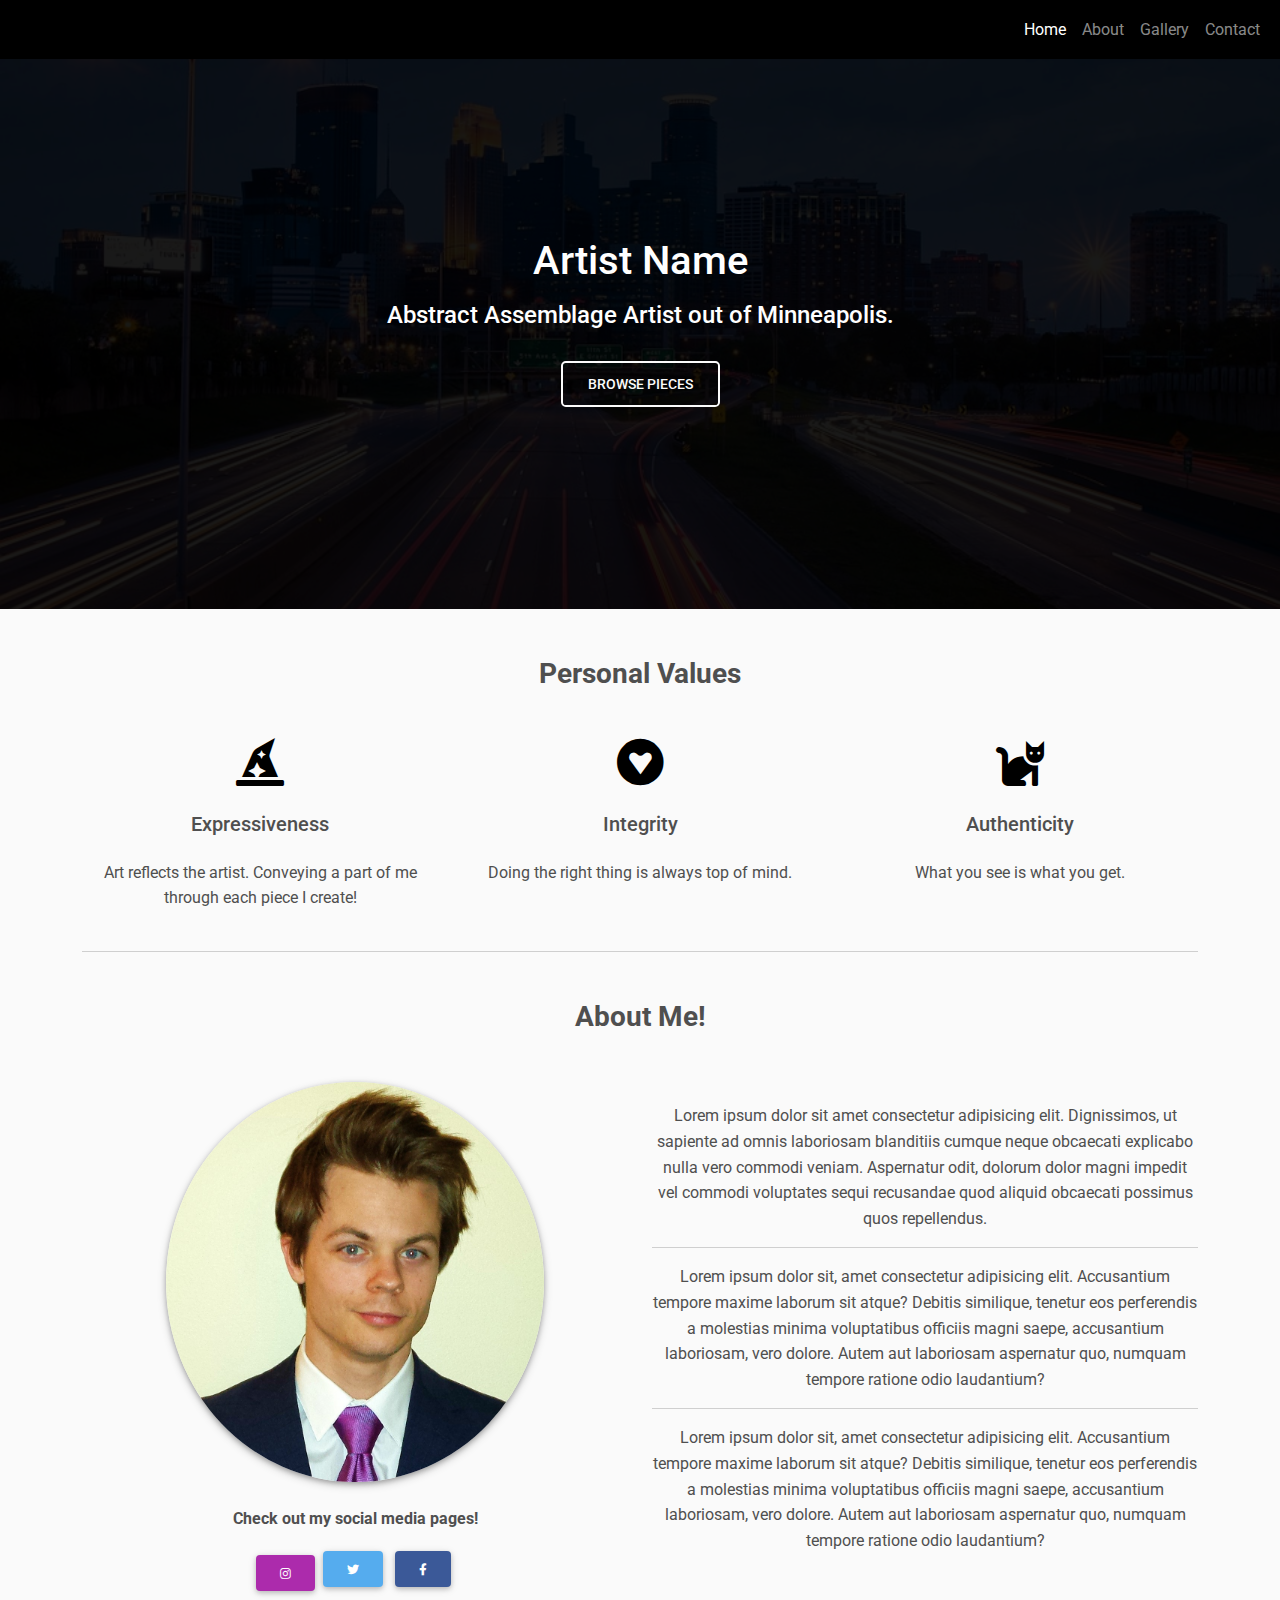
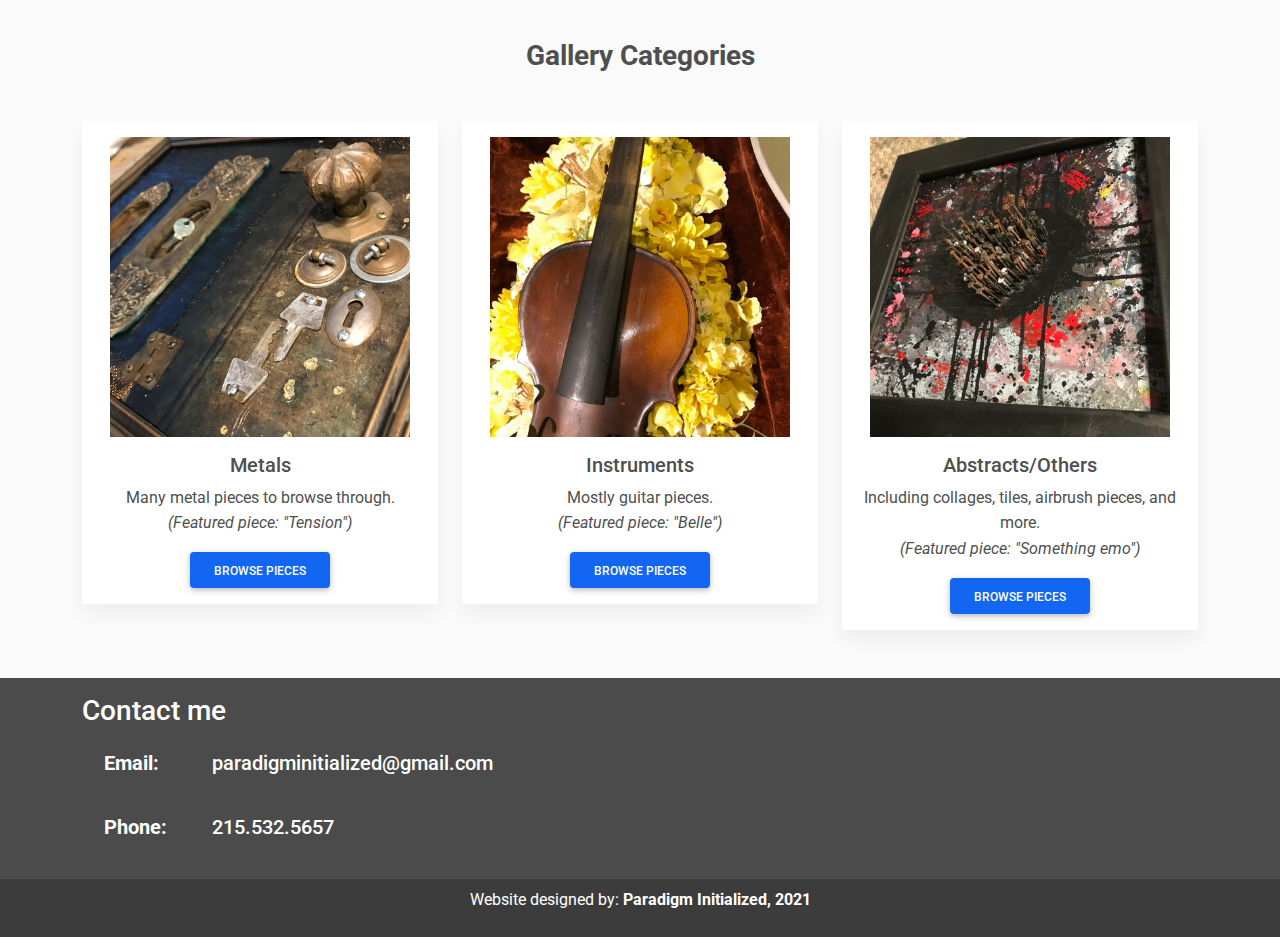
<file: index.html>
<!DOCTYPE html>
<html lang="en">
  <head>
    <meta charset="UTF-8" />
    <meta name="viewport" content="width=device-width, initial-scale=1, shrink-to-fit=no" />
    <meta http-equiv="x-ua-compatible" content="ie=edge" />
    <title>Artist Name</title>
    <!-- MDB icon -->
    <link rel="icon" href="img/Thumbnail.png" type="image/x-icon"/>
    <!-- Font Awesome -->
    <link rel="stylesheet" href="https://use.fontawesome.com/releases/v5.11.2/css/all.css" />
    <!-- Google Fonts Roboto -->
    <link
      rel="stylesheet"
      href="https://fonts.googleapis.com/css2?family=Roboto:wght@300;400;500;700&display=swap"
    />
    <!-- MDB -->
    <link rel="stylesheet" href="css/mdb.min.css" />
    <!-- Bootstrap CDN -->
    <link href="https://cdn.jsdelivr.net/npm/bootstrap@5.0.0-beta2/dist/css/bootstrap.min.css" rel="stylesheet" integrity="sha384-BmbxuPwQa2lc/FVzBcNJ7UAyJxM6wuqIj61tLrc4wSX0szH/Ev+nYRRuWlolflfl" crossorigin="anonymous">
    <!-- Custom Stylesheet -->
    <link rel="stylesheet" href="css/style.css" />
  </head>
  <body>

    <header>
        <!-- Navbar -->
        <nav class="navbar navbar-expand-lg navbar-dark bg-black">
          <!-- Container wrapper -->
          <div class="container-fluid">
        
            <!-- Toggle button -->
            <button
              class="navbar-toggler"
              type="button"
              data-mdb-toggle="collapse"
              data-mdb-target="#navbarSupportedContent"
              aria-controls="navbarSupportedContent"
              aria-expanded="false"
              aria-label="Toggle navigation"
            >
              <i class="fas fa-bars"></i>
            </button>
        
            <!-- Collapsible wrapper -->
            <div class="collapse navbar-collapse justify-content-end" id="navbarSupportedContent">
              <!-- Left links -->
              <ul class="navbar-nav mb-2 mb-lg-0">
                <li class="nav-item">
                  <a class="nav-link active" aria-current="page" href="#">Home</a>
                </li>
                <li class="nav-item">
                  <a class="nav-link" href="#about">About</a>
                </li>
                <li class="nav-item">
                  <a class="nav-link" href="#gallery">Gallery</a>
                </li>
                <li class="nav-item">
                  <a class="nav-link" href="#contact">Contact</a>
                </li>
              </ul>
                
            </div>
            <!-- Collapsible wrapper -->
          </div>
          <!-- Container wrapper -->
        </nav>
        <!-- Navbar -->

      <!-- Background image -->
      <div class="py-5 text-center bg-image" style="background-image: url('img/index-hero.jpeg'); height: 550px;">
        <div class="mask" style="background-color: rgba(0, 0, 0, 0.9)">
          <div class="d-flex justify-content-center align-items-center h-100">
            <div class="text-white">
              <h1 class="mb-3">Artist Name</h1>
              <h4>Abstract Assemblage Artist out of Minneapolis.</h4>
              <a class="btn btn-outline-light btn-lg m-4" href="#gallery" role="button">Browse Pieces</a>
            </div>
          </div>
        </div>
      </div>
      <!-- Background image -->
    </header>

    <main class='mt-5'>
      <div class="container">
        <!-- Personal Values -->
        <section id="values" class='text-center'>
          <h3 class='mb-5'><strong>Personal Values</strong></h3>

          <div class="row">
            <div class="col-lg-4 col-md-6">
              <i class="fas fa-hat-wizard fa-3x text-black"></i>
              <h5 class='my-4'>Expressiveness</h5>
              <p class='mb-md-3'>Art reflects the artist. Conveying a part of me through each piece I create!</p>
            </div>

            <div class="col-lg-4 col-md-6">
              <i class="fab fa-gratipay fa-3x text-black"></i>
              <h5 class="my-4">Integrity</h5>
              <p class="mb-md-3">Doing the right thing is always top of mind.</p>
            </div>

            <div class="col-lg-4 col-md-6">
              <i class="fas fa-cat fa-3x text-black"></i>
              <h5 class="my-4">Authenticity</h5>
              <p class="mb-md-3">What you see is what you get.</p>
            </div>

          </div>
        </section>
        <!-- /Personal Values -->

        <hr class='my-4'>

        <!-- About Me -->
        <section id="about" class='text-center'>
          <h3 class='my-5'><strong>About Me!</strong></h3>

            <div class="row">

              <div class="col-md-6">
                <img src="img/a.jpg" alt="Intihar" class='rounded-circle shadow-1-strong mb-4' style='height: 400px;'>
                <p><strong>Check out my social media pages!</strong></p>

                <a
                  class="btn btn-primary"
                  style="background-color: #ac2bac;
                  border: none;"
                  href="#"
                  role="button"
                  target="_blank">
                  <i class="fab fa-instagram">
                </i></a>

                <a
                  class="btn btn-primary m-1"
                  style="background-color: #55acee;
                  border: none;"
                  href="#"
                  role="button"
                  target="_blank">
                  <i class="fab fa-twitter">
                </i></a>

                <a
                  class="btn btn-primary m-1"
                  style="background-color: #3b5998;
                  border: none;"
                  href="#"
                  role="button"
                  target="_blank">
                  <i class="fab fa-facebook-f">
                </i></a>
              </div>

              <div class="col-md-6 my-auto">
                <p>Lorem ipsum dolor sit amet consectetur adipisicing elit. Dignissimos, ut sapiente ad omnis laboriosam blanditiis cumque neque obcaecati explicabo nulla vero commodi veniam. Aspernatur odit, dolorum dolor magni impedit vel commodi voluptates sequi recusandae quod aliquid obcaecati possimus quos repellendus.
                <hr>
                Lorem ipsum dolor sit, amet consectetur adipisicing elit. Accusantium tempore maxime laborum sit atque? Debitis similique, tenetur eos perferendis a molestias minima voluptatibus officiis magni saepe, accusantium laboriosam, vero dolore. Autem aut laboriosam aspernatur quo, numquam tempore ratione odio laudantium?
                <hr>
                Lorem ipsum dolor sit, amet consectetur adipisicing elit. Accusantium tempore maxime laborum sit atque? Debitis similique, tenetur eos perferendis a molestias minima voluptatibus officiis magni saepe, accusantium laboriosam, vero dolore. Autem aut laboriosam aspernatur quo, numquam tempore ratione odio laudantium?
                </p>
              </div>

            </div>

        </section>
    <!-- Section: About me -->

    <!-- Section: My gallery -->
    <section id="gallery" class="text-center">
      <h3 class="my-5"><strong>Gallery Categories</strong></h3>

      <div class="row">

        <div class="col-lg-4 col-md-12">
          <div class="card">
            <div class="bg-image hover-overlay ripple mt-3" data-ripple-color="light">
              <a href="gallery_metals.html">
                <img src="img/Metals/Tension/Tension1.jpeg" class="img-fluid" style='height: 300px;'/>
              </a>
            </div>
            <div class="card-body">
              <h5 class="card-title">Metals</h5>
              <p class="card-text">
                Many metal pieces to browse through.
                <br>
                <i>(Featured piece: "Tension")</i>
              </p>
              <a href="gallery_metals.html" class="btn btn-primary">Browse pieces</a>
            </div>
          </div>
        </div>

        <div class="col-lg-4 col-md-6">
          <div class="card">
            <div class="bg-image hover-overlay ripple mt-3" data-ripple-color="light">
              <a href="gallery_instruments.html">
                <img src="img/Instruments/Belle/Belle3.jpeg" class="img-fluid" style='height: 300px;'/>
              </a>
            </div>
            <div class="card-body">
              <h5 class="card-title">Instruments</h5>
              <p class="card-text">
                Mostly guitar pieces.
                <br>
                <i>(Featured piece: "Belle")</i>
              </p>
              <a href="gallery_instruments.html" class="btn btn-primary">Browse pieces</a>
            </div>
          </div>
        </div>

        <div class="col-lg-4 col-md-6">
          <div class="card">
            <div  class="bg-image hover-overlay ripple mt-3" data-ripple-color="light">
              <a href="gallery_others.html">
                <img src="img/Other/Something_emo/Something_emo3.jpeg" class="img-fluid" style='height: 300px;'/>
              </a>
            </div>
            <div class="card-body">
              <h5 class="card-title">Abstracts/Others</h5>
              <p class="card-text">
                Including collages, tiles, airbrush pieces, and more.
                <br>
                <i>(Featured piece: "Something emo")</i>
              </p>
              <a href="gallery_others.html" class="btn btn-primary">Browse pieces</a>
            </div>
          </div>
        </div>

      </div>

    </section>
  </div>
    <!-- /Section: My gallery -->
    <!-- /Main Container div wrapper -->

    <!-- Section: Contact -->
    <section id='contact'>
      
      <h3 class="mt-5 pt-3 container">Contact me</h3>

      <div class="pb-0 container">
        <div class="col-md-4">
          <table class="table table-borderless text-white text-start">
            <tr>
              <td><h5><strong>Email:</strong></h5></td>
              <td><h5>paradigminitialized@gmail.com</h5></td>
            </tr>
            <tr>
              <td><h5><strong>Phone:</strong></h5></td>
              <td><h5>215.532.5657</h5></td>
            </tr>
          </table>
        </div>
      </div>

      <div class="text-center p-2" id='copyright'>
        <p>Website designed by: <strong>Paradigm Initialized, 2021</strong></p>
      </div>

    </section>
    <!-- /Section: Contact -->
</main>

    <!-- MDB -->
    <script type="text/javascript" src="js/mdb.min.js"></script>
    <!-- Custom scripts -->
    <script type="text/javascript"></script>
    <!-- Bootstrap Bundle with Popper -->
    <script src="https://cdn.jsdelivr.net/npm/bootstrap@5.0.0-beta2/dist/js/bootstrap.bundle.min.js" integrity="sha384-b5kHyXgcpbZJO/tY9Ul7kGkf1S0CWuKcCD38l8YkeH8z8QjE0GmW1gYU5S9FOnJ0" crossorigin="anonymous"></script>
  </body>
</html>
</file>
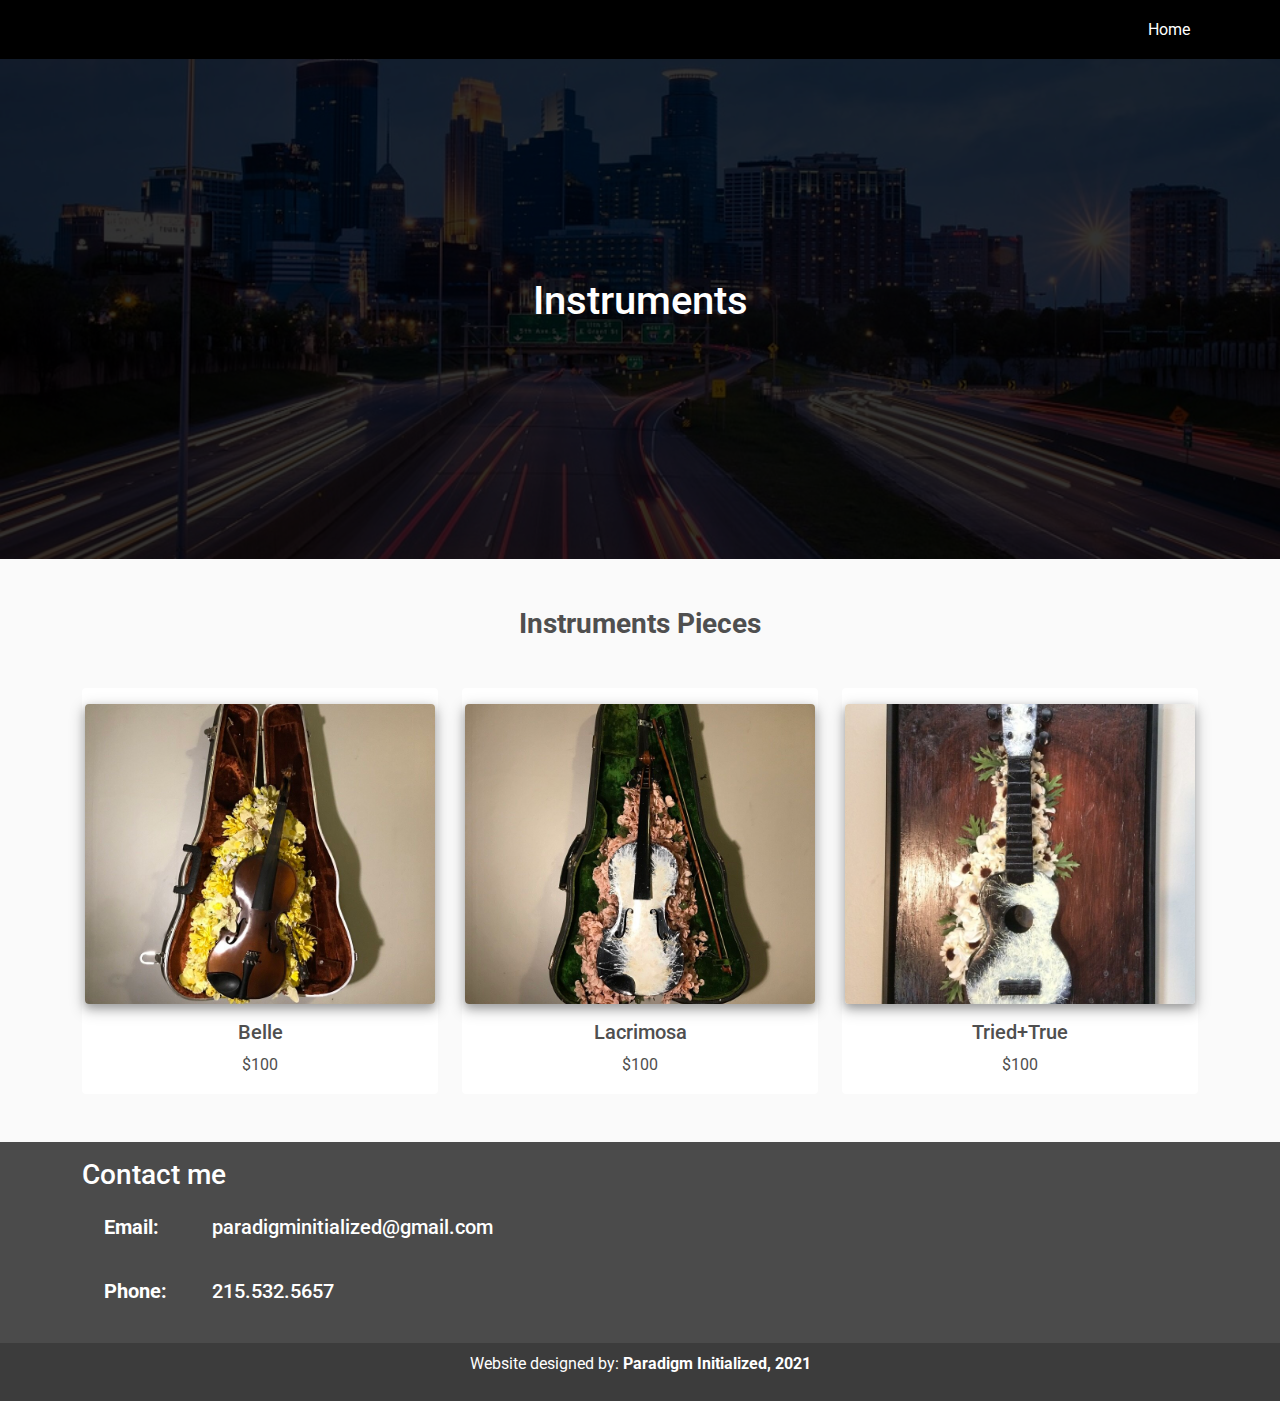
<file: gallery_instruments.html>
<!DOCTYPE html>
<html lang="en">
  <head>
    <meta charset="UTF-8" />
    <meta name="viewport" content="width=device-width, initial-scale=1, shrink-to-fit=no" />
    <meta http-equiv="x-ua-compatible" content="ie=edge" />
    <title>Instruments Gallery</title>
    <!-- MDB icon -->
    <link rel="icon" href="img/icon.jpg" type="image/x-icon"/>
    <!-- Font Awesome -->
    <link rel="stylesheet" href="https://use.fontawesome.com/releases/v5.11.2/css/all.css" />
    <!-- Google Fonts Roboto -->
    <link
      rel="stylesheet"
      href="https://fonts.googleapis.com/css2?family=Roboto:wght@300;400;500;700&display=swap"
    />
    <!-- MDB -->
    <link rel="stylesheet" href="css/mdb.min.css" />
    <!-- Bootstrap CDN -->
    <link href="https://cdn.jsdelivr.net/npm/bootstrap@5.0.0-beta2/dist/css/bootstrap.min.css" rel="stylesheet" integrity="sha384-BmbxuPwQa2lc/FVzBcNJ7UAyJxM6wuqIj61tLrc4wSX0szH/Ev+nYRRuWlolflfl" crossorigin="anonymous">
    <!-- Custom Stylesheet -->
    <link rel="stylesheet" href="css/style.css" />
  </head>
  <body>

    <header>
        <!-- Navbar -->
        <nav class="navbar navbar-expand-lg navbar-dark bg-black">
          <!-- Container wrapper -->
          <div class="container">
        
            <!-- Toggle button -->
            <button
              class="navbar-toggler"
              type="button"
              data-mdb-toggle="collapse"
              data-mdb-target="#navbarSupportedContent"
              aria-controls="navbarSupportedContent"
              aria-expanded="false"
              aria-label="Toggle navigation"
            >
              <i class="fas fa-bars"></i>
            </button>
        
            <!-- Collapsible wrapper -->
            <div class="collapse navbar-collapse justify-content-end" id="navbarSupportedContent">
              <!-- Left links -->
              <ul class="navbar-nav mb-2 mb-lg-0">
                <li class="nav-item">
                  <a class="nav-link active" aria-current="page" href="index.html">Home</a>
                </li>
              </ul>
                
            </div>
            <!-- Collapsible wrapper -->
          </div>
          <!-- Container wrapper -->
        </nav>
        <!-- Navbar -->

      <!-- Background image -->
      <div class="py-5 text-center bg-image image-fluid" style="background-image: url('img/index-hero.jpeg'); height: 500px;">
        <div class="mask" style="background-color: rgba(0, 0, 0, 0.8)">
          <div class="d-flex justify-content-center align-items-center h-100">
            <div class="text-white">
              <h1 class="mb-3">Instruments</h1>
            </div>
          </div>
        </div>
      </div>
      <!-- Background image -->
    </header>

    <main class='mt-5'>
      <div class="container">

    <!-- Section: My gallery -->
    <section id="gallery" class="text-center">
      <h3 class="my-5"><strong>Instruments Pieces</strong></h3>

      <div class="row">

        <!-- Belle -->
        <div class="col-lg-4 col-md-12">
          <div class="card"
            style='
            border: none;
            box-shadow: none;
          '>
            <div class="mt-3" data-ripple-color="light">
                <button class="shadow-2-strong btn"
                style='height: 300px; width: 350px;
                background-image: url(img/Instruments/Belle/Belle1.jpeg);
                background-size: cover;
                background-position: center;'
                data-bs-toggle="modal" data-bs-target="#belleModal">
                </button>
            </div>
            <div class="card-body">
              <h5 class="card-title">Belle</h5>
              <p class="card-text">
                $100
              </p>
            </div>
          </div>
        </div>

        
        <!-- Modal -->
        <div class="modal fade" id="belleModal" tabindex="-1" aria-labelledby="belleModalLabel" aria-hidden="true">
            <div class="modal-dialog modal-lg">
                <div class="modal-content">
                    <div class="modal-body">

                        <!-- Gallery Carousel -->
                        <div id="carouselExampleIndicators-belle" class="carousel slide" data-bs-ride="carousel">
                            <div class="carousel-indicators">
                                <button type="button" data-bs-target="#carouselExampleIndicators-belle" data-bs-slide-to="0" class="active" aria-current="true" aria-label="Slide 1"></button>
                                <button type="button" data-bs-target="#carouselExampleIndicators-belle" data-bs-slide-to="1" aria-label="Slide 2"></button>
                                <button type="button" data-bs-target="#carouselExampleIndicators-belle" data-bs-slide-to="2" aria-label="Slide 3"></button>
                                <button type="button" data-bs-target="#carouselExampleIndicators-belle" data-bs-slide-to="3" aria-label="Slide 4"></button>
                            </div>
                            <div class="carousel-inner">
                                <div class="carousel-item active">
                                    <img src="img/Instruments/Belle/Belle1.jpeg" class="d-block w-100" alt="...">
                                </div>
                                <div class="carousel-item">
                                    <img src="img/Instruments/Belle/Belle2.jpeg" class="d-block w-100" alt="...">
                                </div>
                                <div class="carousel-item">
                                    <img src="img/Instruments/Belle/Belle3.jpeg" class="d-block w-100" alt="...">
                                </div>
                                <div class="carousel-item">
                                    <img src="img/Instruments/Belle/Belle4.jpeg" class="d-block w-100" alt="...">
                                </div>
                            </div>
                            <button class="carousel-control-prev" type="button" data-bs-target="#carouselExampleIndicators-belle"  data-bs-slide="prev">
                              <i class="fas fa-arrow-left fa-2x" aria-hidden='true'></i>
                            </button>
                            <button class="carousel-control-next" type="button" data-bs-target="#carouselExampleIndicators-belle"  data-bs-slide="next">
                              <i class="fas fa-arrow-right fa-2x" aria-hidden='true'></i>
                            </button>
                      </div>
                    </div>
                </div>
            </div>
        </div>
        
        <!-- Lacrimosa -->
        <div class="col-lg-4 col-md-12">
          <div class="card"
            style='
            border: none;
            box-shadow: none;
          '>
            <div class="mt-3" data-ripple-color="light">
                <button class="shadow-2-strong btn"
                style='height: 300px; width: 350px;
                background-image: url(img/Instruments/Lacrimosa/Lacrimosa1.jpeg);
                background-size: cover;
                background-position: center;'
                data-bs-toggle="modal" data-bs-target="#lacrimosaModal">
                </button>
            </div>
            <div class="card-body">
              <h5 class="card-title">Lacrimosa</h5>
              <p class="card-text">
                $100
              </p>
            </div>
          </div>
        </div>

        
        <!-- Modal -->
        <div class="modal fade" id="lacrimosaModal" tabindex="-1" aria-labelledby="lacrimosaModalLabel" aria-hidden="true">
            <div class="modal-dialog modal-lg">
                <div class="modal-content">
                    <div class="modal-body">

                        <!-- Gallery Carousel -->
                        <div id="carouselExampleIndicators-lacrimosa" class="carousel slide" data-bs-ride="carousel">
                            <div class="carousel-indicators">
                              <button type="button" data-bs-target="#carouselExampleIndicators-lacrimosa" data-bs-slide-to="0" class="active" aria-current="true" aria-label="Slide 1"></button>
                              <button type="button" data-bs-target="#carouselExampleIndicators-lacrimosa" data-bs-slide-to="1" aria-label="Slide 2"></button>
                              <button type="button" data-bs-target="#carouselExampleIndicators-lacrimosa" data-bs-slide-to="2" aria-label="Slide 3"></button>
                              <button type="button" data-bs-target="#carouselExampleIndicators-lacrimosa" data-bs-slide-to="3" aria-label="Slide 4"></button>
                            </div>
                            <div class="carousel-inner">
                              <div class="carousel-item active">
                                <img src="img/Instruments/Lacrimosa/Lacrimosa1.jpeg" class="d-block w-100" alt="...">
                              </div>
                              <div class="carousel-item">
                                  <img src="img/Instruments/Lacrimosa/Lacrimosa2.jpeg" class="d-block w-100" alt="...">
                              </div>
                              <div class="carousel-item">
                                  <img src="img/Instruments/Lacrimosa/Lacrimosa3.jpeg" class="d-block w-100" alt="...">
                              </div>
                              <div class="carousel-item">
                                  <img src="img/Instruments/Lacrimosa/Lacrimosa4.jpeg" class="d-block w-100" alt="...">
                              </div>
                            </div>
                            <button class="carousel-control-prev" type="button" data-bs-target="#carouselExampleIndicators-lacrimosa"  data-bs-slide="prev">
                              <i class="fas fa-arrow-left fa-2x" aria-hidden='true'></i>
                            </button>
                            <button class="carousel-control-next" type="button" data-bs-target="#carouselExampleIndicators-lacrimosa"  data-bs-slide="next">
                              <i class="fas fa-arrow-right fa-2x" aria-hidden='true'></i>
                            </button>
                      </div>
                    </div>
                </div>
            </div>
        </div>

        <!-- The Maiden -->
        <div class="col-lg-4 col-md-12">
          <div class="card"
            style='
            border: none;
            box-shadow: none;
          '>
            <div class="mt-3" data-ripple-color="light">
                <button class="shadow-2-strong btn"
                style='height: 300px; width: 350px;
                background-image: url(img/Instruments/The_Maiden/The_Maiden1.jpeg);
                background-size: cover;
                background-position: center;'
                data-bs-toggle="modal" data-bs-target="#theMaidenModal">
                </button>
            </div>
            <div class="card-body">
              <h5 class="card-title">Tried+True</h5>
              <p class="card-text">
                $100
              </p>
            </div>
          </div>
        </div>

        
        <!-- Modal -->
        <div class="modal fade" id="theMaidenModal" tabindex="-1" aria-labelledby="theMaidenModalLabel" aria-hidden="true">
            <div class="modal-dialog modal-lg">
                <div class="modal-content">
                    <div class="modal-body">

                        <!-- Gallery Carousel -->
                        <div id="carouselExampleIndicators-theMaiden" class="carousel slide" data-bs-ride="carousel">
                            <div class="carousel-indicators">
                                <button type="button" data-bs-target="#carouselExampleIndicators-theMaiden" data-bs-slide-to="0" class="active" aria-current="true" aria-label="Slide 1"></button>
                            </div>
                            <div class="carousel-inner">
                                <div class="carousel-item active">
                                    <img src="img/Instruments/The_Maiden/The_Maiden1.jpeg" class="d-block w-100" alt="...">
                                </div>
                            </div>
                            <!-- <button class="carousel-control-prev" type="button" data-bs-target="#carouselExampleIndicators-theMaiden"  data-bs-slide="prev">
                              <i class="fas fa-arrow-left fa-2x" aria-hidden='true'></i>
                            </button>
                            <button class="carousel-control-next" type="button" data-bs-target="#carouselExampleIndicators-theMaiden"  data-bs-slide="next">
                              <i class="fas fa-arrow-right fa-2x" aria-hidden='true'></i> -->
                            </button>
                      </div>
                    </div>
                </div>
            </div>
        </div>

      </div>

    </section>
  </div>

  <!-- Modal -->


    <!-- /Section: My gallery -->
    <!-- /Main Container div wrapper -->

    <!-- Section: Contact -->
    <section id='contact'>
      
      <h3 class="mt-5 pt-3 container">Contact me</h3>

      <div class="pb-0 container">
        <div class="col-md-4">
          <table class="table table-borderless text-white text-start">
            <tr>
              <td><h5><strong>Email:</strong></h5></td>
              <td><h5>paradigminitialized@gmail.com</h5></td>
            </tr>
            <tr>
              <td><h5><strong>Phone:</strong></h5></td>
              <td><h5>215.532.5657</h5></td>
            </tr>
          </table>
        </div>
      </div>

      <div class="text-center p-2" id='copyright'>
        <p>Website designed by: <strong>Paradigm Initialized, 2021</strong></p>
      </div>

    </section>
    <!-- /Section: Contact -->
</main>

    <!-- MDB -->
    <script type="text/javascript" src="js/mdb.min.js"></script>
    <!-- Custom scripts -->
    <script type="text/javascript"></script>
    <!-- Bootstrap Bundle with Popper -->
    <script src="https://cdn.jsdelivr.net/npm/bootstrap@5.0.0-beta2/dist/js/bootstrap.bundle.min.js" integrity="sha384-b5kHyXgcpbZJO/tY9Ul7kGkf1S0CWuKcCD38l8YkeH8z8QjE0GmW1gYU5S9FOnJ0" crossorigin="anonymous"></script>
  </body>
</html>
</file>
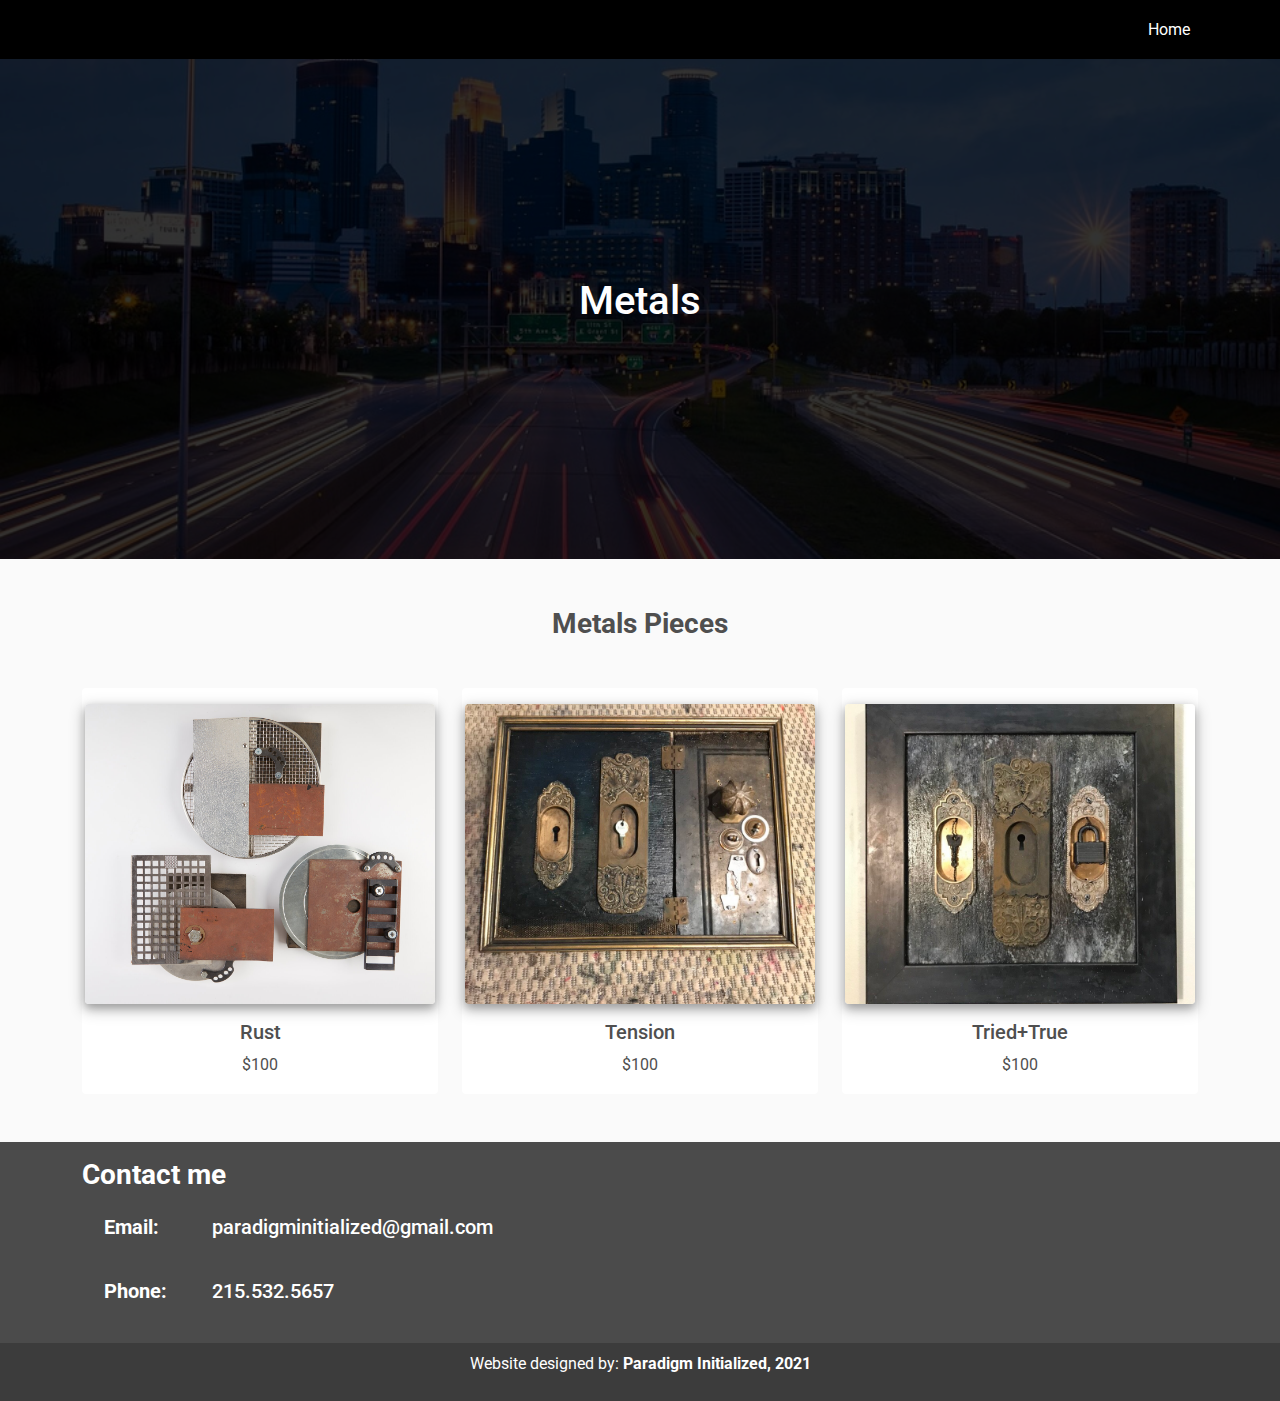
<file: gallery_metals.html>
<!DOCTYPE html>
<html lang="en">
  <head>
    <meta charset="UTF-8" />
    <meta name="viewport" content="width=device-width, initial-scale=1, shrink-to-fit=no" />
    <meta http-equiv="x-ua-compatible" content="ie=edge" />
    <title>Metals Gallery</title>
    <!-- MDB icon -->
    <link rel="icon" href="img/icon.jpg" type="image/x-icon"/>
    <!-- Font Awesome -->
    <link rel="stylesheet" href="https://use.fontawesome.com/releases/v5.11.2/css/all.css" />
    <!-- Google Fonts Roboto -->
    <link
      rel="stylesheet"
      href="https://fonts.googleapis.com/css2?family=Roboto:wght@300;400;500;700&display=swap"
    />
    <!-- MDB -->
    <link rel="stylesheet" href="css/mdb.min.css" />
    <!-- Bootstrap CDN -->
    <link href="https://cdn.jsdelivr.net/npm/bootstrap@5.0.0-beta2/dist/css/bootstrap.min.css" rel="stylesheet" integrity="sha384-BmbxuPwQa2lc/FVzBcNJ7UAyJxM6wuqIj61tLrc4wSX0szH/Ev+nYRRuWlolflfl" crossorigin="anonymous">
    <!-- Custom Stylesheet -->
    <link rel="stylesheet" href="css/style.css" />
  </head>
  <body>

    <header>
        <!-- Navbar -->
        <nav class="navbar navbar-expand-lg navbar-dark bg-black">
          <!-- Container wrapper -->
          <div class="container">
        
            <!-- Toggle button -->
            <button
              class="navbar-toggler"
              type="button"
              data-mdb-toggle="collapse"
              data-mdb-target="#navbarSupportedContent"
              aria-controls="navbarSupportedContent"
              aria-expanded="false"
              aria-label="Toggle navigation"
            >
              <i class="fas fa-bars"></i>
            </button>
        
            <!-- Collapsible wrapper -->
            <div class="collapse navbar-collapse justify-content-end" id="navbarSupportedContent">
              <!-- Left links -->
              <ul class="navbar-nav mb-2 mb-lg-0">
                <li class="nav-item">
                  <a class="nav-link active" aria-current="page" href="index.html">Home</a>
                </li>
              </ul>
                
            </div>
            <!-- Collapsible wrapper -->
          </div>
          <!-- Container wrapper -->
        </nav>
        <!-- Navbar -->

      <!-- Background image -->
      <div class="py-5 text-center bg-image image-fluid" style="background-image: url('img/index-hero.jpeg'); height: 500px;">
        <div class="mask" style="background-color: rgba(0, 0, 0, 0.8)">
          <div class="d-flex justify-content-center align-items-center h-100">
            <div class="text-white">
              <h1 class="mb-3">Metals</h1>
            </div>
          </div>
        </div>
      </div>
      <!-- Background image -->
    </header>

    <main class='mt-5'>
      <div class="container">

    <!-- Section: My gallery -->
    <section id="gallery" class="text-center">
      <h3 class="my-5"><strong>Metals Pieces</strong></h3>

      <div class="row">
        <!-- Rust -->
        <div class="col-lg-4 col-md-12">
          <div class="card"
            style='
            border: none;
            box-shadow: none;
          '>
            <div class="mt-3" data-ripple-color="light">
                <button class="shadow-2-strong btn"
                style='height: 300px; width: 350px;
                background-image: url(img/Metals/Rust/Rust1.jpg);
                background-size: cover;
                background-position: center;'
                data-bs-toggle="modal" data-bs-target="#rustModal">
                </button>
            </div>
            <div class="card-body">
              <h5 class="card-title">Rust</h5>
              <p class="card-text">
                $100
              </p>
            </div>
          </div>
        </div>

        
        <!-- Modal -->
        <div class="modal fade" id="rustModal" tabindex="-1" aria-labelledby="rustModalLabel" aria-hidden="true">
            <div class="modal-dialog modal-lg">
                <div class="modal-content">
                    <div class="modal-body">

                        <!-- Gallery Carousel -->
                        <div id="carouselExampleIndicators-rust" class="carousel slide" data-bs-ride="carousel">
                            <div class="carousel-indicators" style='color: purple;'>
                            <button type="button" data-bs-target="#carouselExampleIndicators-rust" data-bs-slide-to="0" class="active" aria-current="true" aria-label="Slide 1"></button>
                            </div>
                            <div class="carousel-inner">
                                <div class="carousel-item active">
                                    <img src="img/Metals/Rust/Rust1.jpg" class="d-block w-100" alt="...">
                                </div>
                            </div>
                            <!-- <button class="carousel-control-prev" type="button" data-bs-target="#carouselExampleIndicators-rust"  data-bs-slide="prev">
                            <span class="carousel-control-prev-icon" aria-hidden="true"></span>
                            <span class="visually-hidden">Previous</span>
                            </button>
                            <button class="carousel-control-next" type="button" data-bs-target="#carouselExampleIndicators-rust"  data-bs-slide="next">
                            <span class="carousel-control-next-icon" aria-hidden="true"></span>
                            <span class="visually-hidden">Next</span>
                            </button> -->
                      </div>
                    </div>
                </div>
            </div>
        </div>
        
        <!-- Tension -->
        <div class="col-lg-4 col-md-12">
          <div class="card"
            style='
            border: none;
            box-shadow: none;
          '>
            <div class="mt-3" data-ripple-color="light">
                <button class="shadow-2-strong btn"
                style='height: 300px; width: 350px;
                background-image: url(img/Metals/Tension/Tension2.jpeg);
                background-size: cover;
                background-position: center;'
                data-bs-toggle="modal" data-bs-target="#tensionModal">
                </button>
            </div>
            <div class="card-body">
              <h5 class="card-title">Tension</h5>
              <p class="card-text">
                $100
              </p>
            </div>
          </div>
        </div>

        
        <!-- Modal -->
        <div class="modal fade" id="tensionModal" tabindex="-1" aria-labelledby="tensionModalLabel" aria-hidden="true">
            <div class="modal-dialog modal-lg">
                <div class="modal-content">
                    <div class="modal-body">

                        <!-- Gallery Carousel -->
                        <div id="carouselExampleIndicators-tension" class="carousel slide" data-bs-ride="carousel">
                            <div class="carousel-indicators">
                            <button type="button" data-bs-target="#carouselExampleIndicators-tension" data-bs-slide-to="0" class="active" aria-current="true" aria-label="Slide 1"></button>
                            <button type="button" data-bs-target="#carouselExampleIndicators-tension" data-bs-slide-to="1" aria-label="Slide 2"></button>
                            </div>
                            <div class="carousel-inner">
                                <div class="carousel-item active">
                                    <img src="img/Metals/Tension/Tension2.jpeg" class="d-block w-100" alt="...">
                                </div>
                                <div class="carousel-item">
                                    <img src="img/Metals/Tension/Tension1.jpeg" class="d-block w-100" alt="...">
                                </div>
                            </div>
                            <button class="carousel-control-prev" type="button" data-bs-target="#carouselExampleIndicators-tension"  data-bs-slide="prev">
                                <i class="fas fa-arrow-left fa-2x" aria-hidden='true'></i>
                            </button>
                            <button class="carousel-control-next" type="button" data-bs-target="#carouselExampleIndicators-tension"  data-bs-slide="next">
                                <i class="fas fa-arrow-right fa-2x" aria-hidden='true'></i>
                            </button>
                      </div>
                    </div>
                </div>
            </div>
        </div>
        <!-- Tried+True -->
        <div class="col-lg-4 col-md-12">
          <div class="card"
            style='
            border: none;
            box-shadow: none;
          '>
            <div class="mt-3" data-ripple-color="light">
                <button class="shadow-2-strong btn"
                style='height: 300px; width: 350px;
                background-image: url(img/Metals/Tried+True/Tried+True1.jpeg);
                background-size: cover;
                background-position: center;'
                data-bs-toggle="modal" data-bs-target="#triedTrueModal">
                </button>
            </div>
            <div class="card-body">
              <h5 class="card-title">Tried+True</h5>
              <p class="card-text">
                $100
              </p>
            </div>
          </div>
        </div>

        
        <!-- Modal -->
        <div class="modal fade" id="triedTrueModal" tabindex="-1" aria-labelledby="triedTrueModalLabel" aria-hidden="true">
            <div class="modal-dialog modal-lg">
                <div class="modal-content">
                    <div class="modal-body">

                        <!-- Gallery Carousel -->
                        <div id="carouselExampleIndicators-triedTrue" class="carousel slide" data-bs-ride="carousel">
                            <div class="carousel-indicators">
                                <button type="button" data-bs-target="#carouselExampleIndicators-triedTrue" data-bs-slide-to="0" class="active" aria-current="true" aria-label="Slide 1"></button>
                                <button type="button" data-bs-target="#carouselExampleIndicators-triedTrue" data-bs-slide-to="1" aria-label="Slide 2"></button>
                                <button type="button" data-bs-target="#carouselExampleIndicators-triedTrue" data-bs-slide-to="2" aria-label="Slide 3"></button>
                            </div>
                            <div class="carousel-inner">
                                <div class="carousel-item active">
                                    <img src="img/Metals/Tried+True/Tried+True1.jpeg" class="d-block w-100" alt="...">
                                </div>
                                <div class="carousel-item">
                                    <img src="img/Metals/Tried+True/Tried+True2.jpeg" class="d-block w-100" alt="...">
                                </div>
                                <div class="carousel-item">
                                    <img src="img/Metals/Tried+True/Tried+True3.jpeg" class="d-block w-100" alt="...">
                                </div>
                            </div>
                            <button class="carousel-control-prev" type="button" data-bs-target="#carouselExampleIndicators-triedTrue"  data-bs-slide="prev">
                              <i class="fas fa-arrow-left fa-2x" aria-hidden='true'></i>
                          </button>
                          <button class="carousel-control-next" type="button" data-bs-target="#carouselExampleIndicators-triedTrue"  data-bs-slide="next">
                              <i class="fas fa-arrow-right fa-2x" aria-hidden='true'></i>
                          </button>
                      </div>
                    </div>
                </div>
            </div>
        </div>

      </div>

    </section>
  </div>

  <!-- Modal -->


    <!-- /Section: My gallery -->
    <!-- /Main Container div wrapper -->

    <!-- Section: Contact -->
    <section id='contact'>
      
      <h3 class="mt-5 pt-3 container"><strong>Contact me</strong></h3>

      <div class="pb-0 container">
        <div class="col-md-4">
          <table class="table table-borderless text-white text-start">
            <tr>
              <td><h5><strong>Email:</strong></h5></td>
              <td><h5>paradigminitialized@gmail.com</h5></td>
            </tr>
            <tr>
              <td><h5><strong>Phone:</strong></h5></td>
              <td><h5>215.532.5657</h5></td>
            </tr>
          </table>
        </div>
      </div>

      <div class="text-center p-2" id='copyright'>
        <p>Website designed by: <strong>Paradigm Initialized, 2021</strong></p>
      </div>

    </section>
    <!-- /Section: Contact -->
</main>

    <!-- MDB -->
    <script type="text/javascript" src="js/mdb.min.js"></script>
    <!-- Custom scripts -->
    <script type="text/javascript"></script>
    <!-- Bootstrap Bundle with Popper -->
    <script src="https://cdn.jsdelivr.net/npm/bootstrap@5.0.0-beta2/dist/js/bootstrap.bundle.min.js" integrity="sha384-b5kHyXgcpbZJO/tY9Ul7kGkf1S0CWuKcCD38l8YkeH8z8QjE0GmW1gYU5S9FOnJ0" crossorigin="anonymous"></script>
  </body>
</html>
</file>
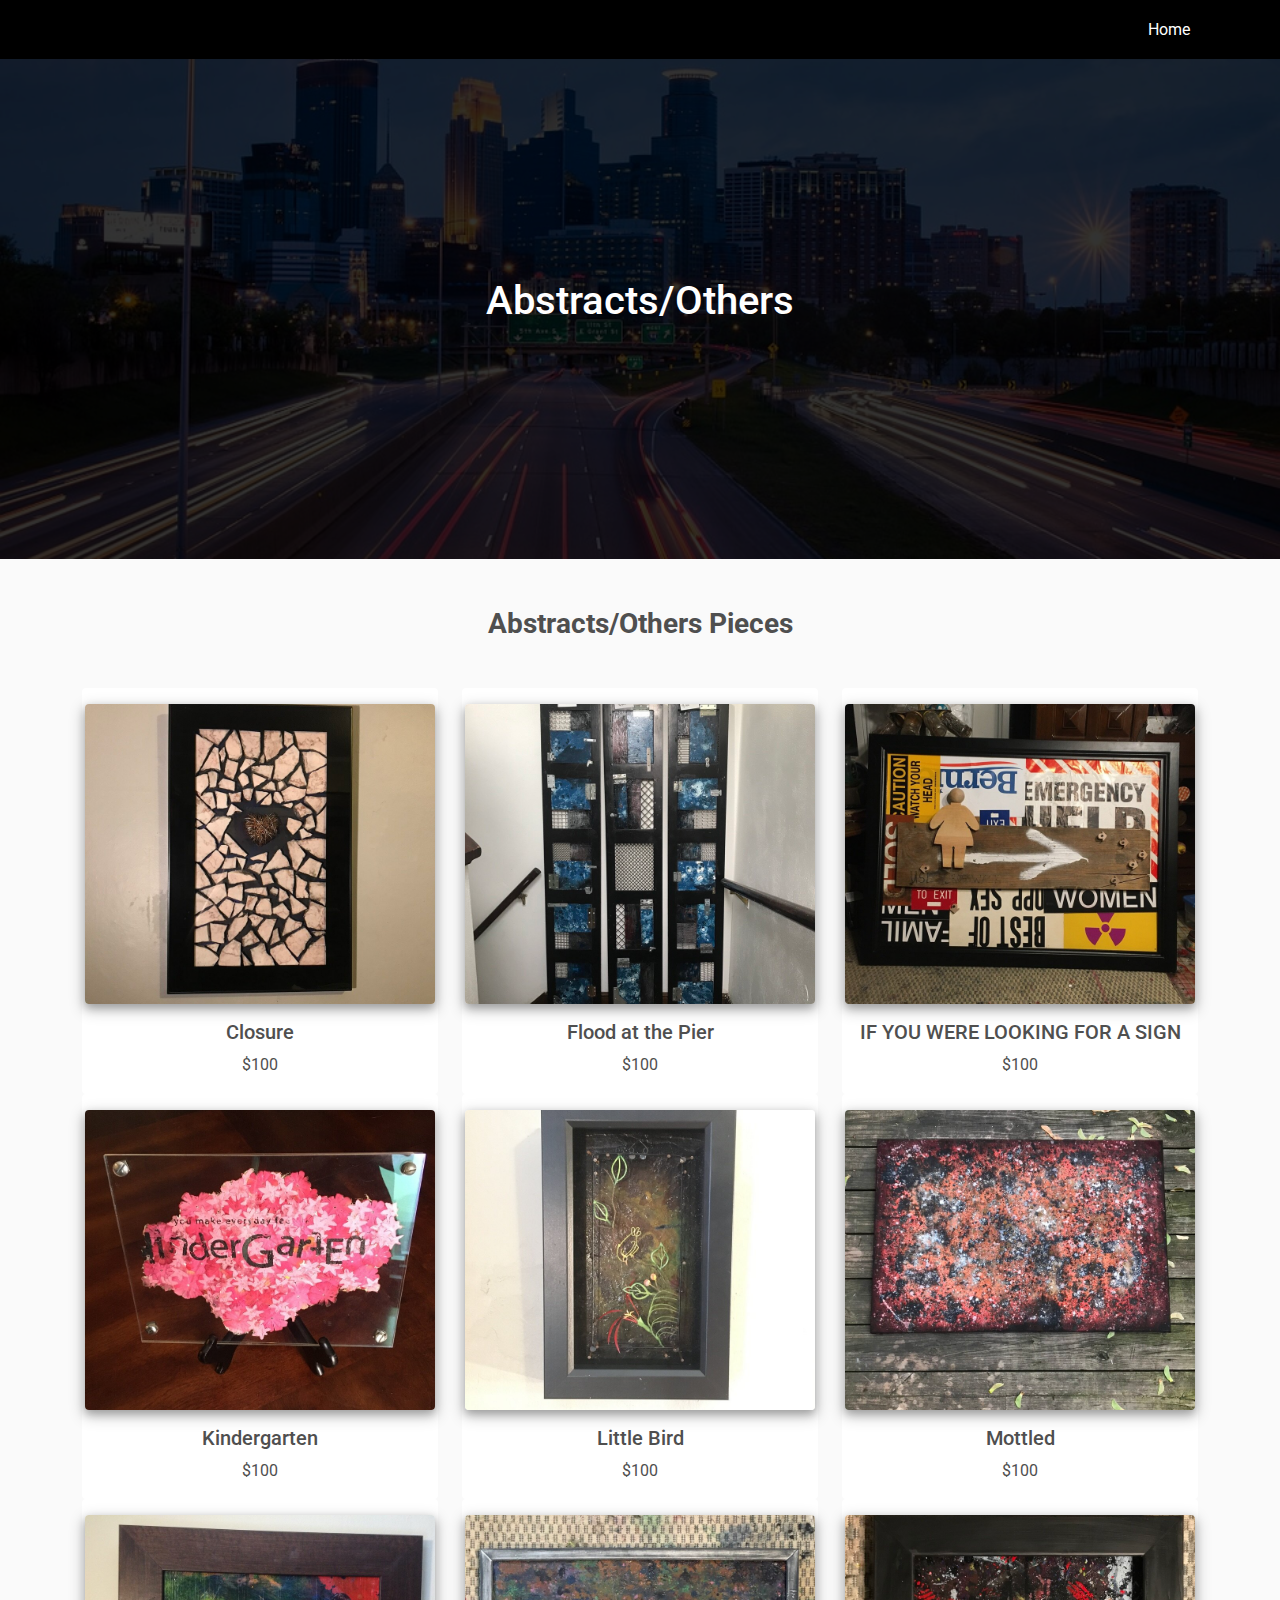
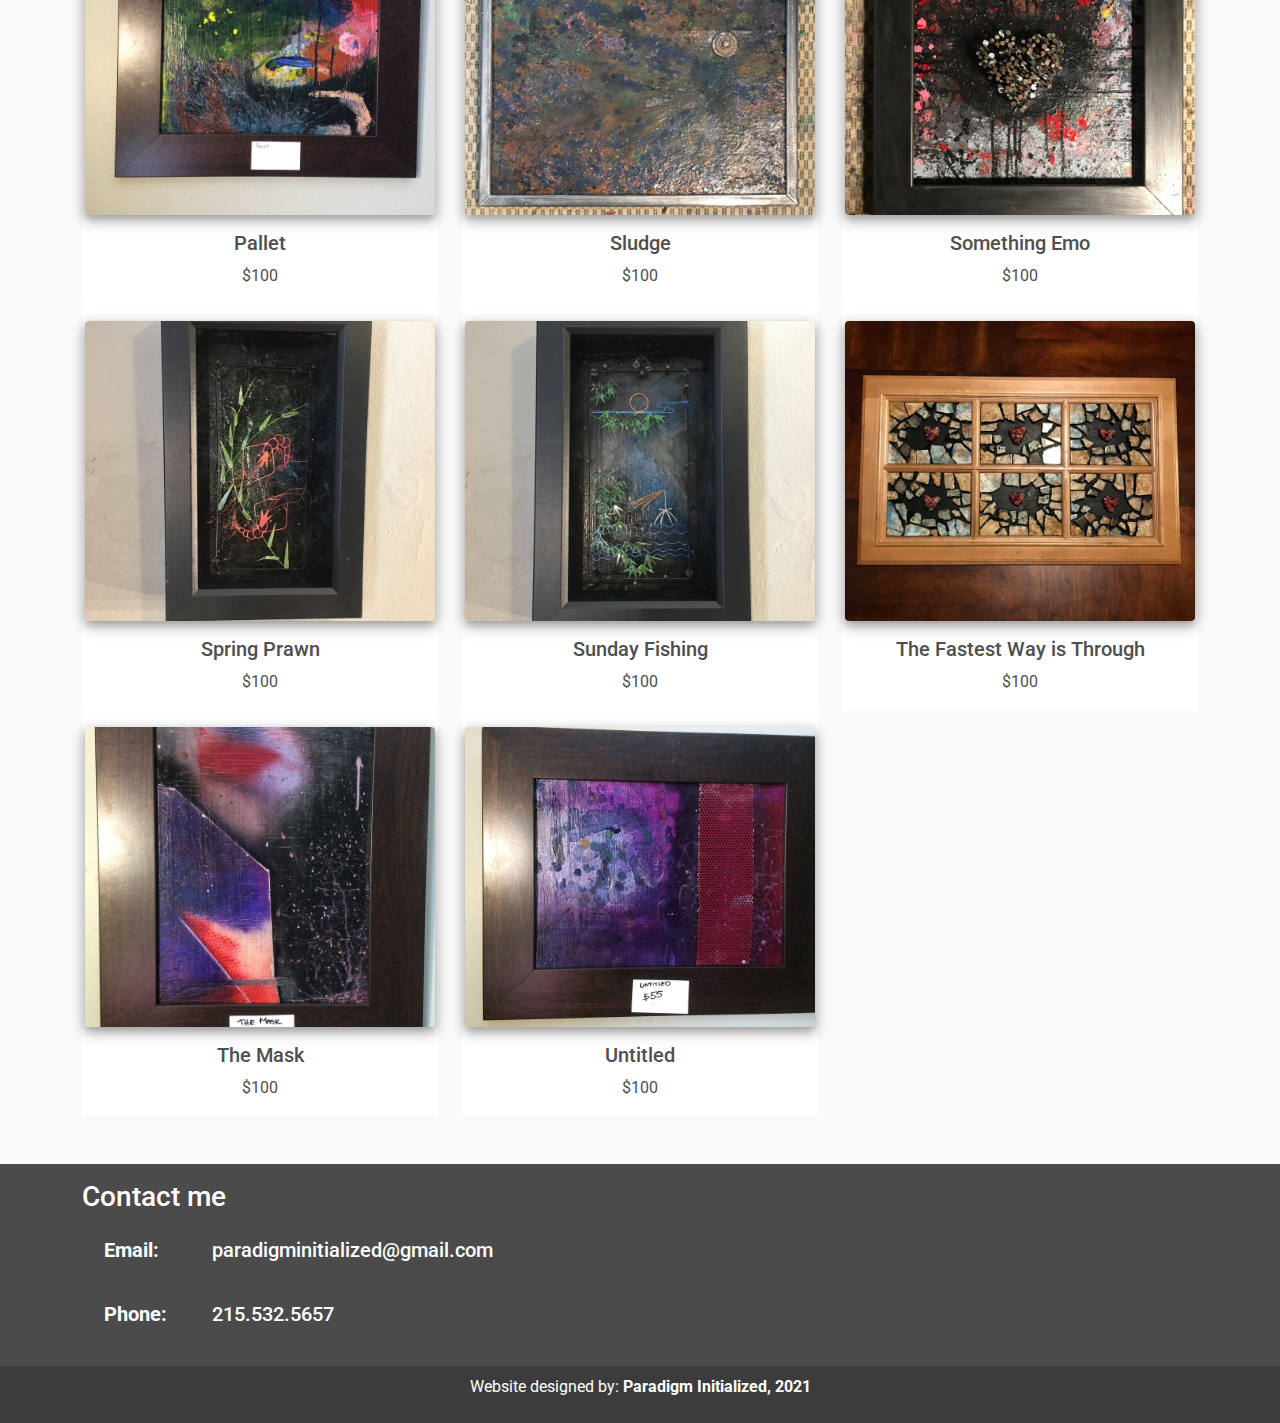
<file: gallery_others.html>
<!DOCTYPE html>
<html lang="en">
  <head>
    <meta charset="UTF-8" />
    <meta name="viewport" content="width=device-width, initial-scale=1, shrink-to-fit=no" />
    <meta http-equiv="x-ua-compatible" content="ie=edge" />
    <title>Abstracts/Others Gallery</title>
    <!-- MDB icon -->
    <link rel="icon" href="img/icon.jpg" type="image/x-icon"/>
    <!-- Font Awesome -->
    <link rel="stylesheet" href="https://use.fontawesome.com/releases/v5.11.2/css/all.css" />
    <!-- Google Fonts Roboto -->
    <link
      rel="stylesheet"
      href="https://fonts.googleapis.com/css2?family=Roboto:wght@300;400;500;700&display=swap"
    />
    <!-- MDB -->
    <link rel="stylesheet" href="css/mdb.min.css" />
    <!-- Bootstrap CDN -->
    <link href="https://cdn.jsdelivr.net/npm/bootstrap@5.0.0-beta2/dist/css/bootstrap.min.css" rel="stylesheet" integrity="sha384-BmbxuPwQa2lc/FVzBcNJ7UAyJxM6wuqIj61tLrc4wSX0szH/Ev+nYRRuWlolflfl" crossorigin="anonymous">
    <!-- Custom Stylesheet -->
    <link rel="stylesheet" href="css/style.css" />
  </head>
  <body>

    <header>
        <!-- Navbar -->
        <nav class="navbar navbar-expand-lg navbar-dark bg-black">
          <!-- Container wrapper -->
          <div class="container">
        
            <!-- Toggle button -->
            <button
              class="navbar-toggler"
              type="button"
              data-mdb-toggle="collapse"
              data-mdb-target="#navbarSupportedContent"
              aria-controls="navbarSupportedContent"
              aria-expanded="false"
              aria-label="Toggle navigation"
            >
              <i class="fas fa-bars"></i>
            </button>
        
            <!-- Collapsible wrapper -->
            <div class="collapse navbar-collapse justify-content-end" id="navbarSupportedContent">
              <!-- Left links -->
              <ul class="navbar-nav mb-2 mb-lg-0">
                <li class="nav-item">
                  <a class="nav-link active" aria-current="page" href="index.html">Home</a>
                </li>
              </ul>
                
            </div>
            <!-- Collapsible wrapper -->
          </div>
          <!-- Container wrapper -->
        </nav>
        <!-- Navbar -->

      <!-- Background image -->
      <div class="py-5 text-center bg-image image-fluid" style="background-image: url('img/index-hero.jpeg'); height: 500px;">
        <div class="mask" style="background-color: rgba(0, 0, 0, 0.8)">
          <div class="d-flex justify-content-center align-items-center h-100">
            <div class="text-white">
              <h1 class="mb-3">Abstracts/Others</h1>
            </div>
          </div>
        </div>
      </div>
      <!-- Background image -->
    </header>

    <main class='mt-5'>
      <div class="container">

    <!-- Section: My gallery -->
    <section id="gallery" class="text-center">
      <h3 class="my-5"><strong>Abstracts/Others Pieces</strong></h3>

      <div class="row">

<!-- Closure -->
        <div class="col-lg-4 col-md-12">
          <div class="card"
            style='
            border: none;
            box-shadow: none;
          '>
            <div class="mt-3" data-ripple-color="light">
                <button class="shadow-2-strong btn"
                style='height: 300px; width: 350px;
                background-image: url(img/Other/Closure/Closure1.jpeg);
                background-size: cover;
                background-position: center;'
                data-bs-toggle="modal" data-bs-target="#closureModal">
                </button>
            </div>
            <div class="card-body">
              <h5 class="card-title">Closure</h5>
              <p class="card-text">
                $100
              </p>
            </div>
          </div>
        </div>

        
        <!-- Modal -->
        <div class="modal fade" id="closureModal" tabindex="-1" aria-labelledby="closureModalLabel" aria-hidden="true">
            <div class="modal-dialog modal-lg">
                <div class="modal-content">
                    <div class="modal-body">

                        <!-- Gallery Carousel -->
                        <div id="carouselExampleIndicators-closure" class="carousel slide" data-bs-ride="carousel">
                            <div class="carousel-indicators">
                                <button type="button" data-bs-target="#carouselExampleIndicators-closure" data-bs-slide-to="0" class="active" aria-current="true" aria-label="Slide 1"></button>
                                <button type="button" data-bs-target="#carouselExampleIndicators-closure" data-bs-slide-to="1" aria-label="Slide 2"></button>
                                <button type="button" data-bs-target="#carouselExampleIndicators-closure" data-bs-slide-to="2" aria-label="Slide 3"></button>
                                <button type="button" data-bs-target="#carouselExampleIndicators-closure" data-bs-slide-to="3" aria-label="Slide 4"></button>
                            </div>
                            <div class="carousel-inner">
                                <div class="carousel-item active">
                                    <img src="img/Other/Closure/Closure1.jpeg" class="d-block w-100" alt="...">
                                </div>
                                <div class="carousel-item">
                                    <img src="img/Other/Closure/Closure2.jpeg" class="d-block w-100" alt="...">
                                </div>
                                <div class="carousel-item">
                                    <img src="img/Other/Closure/Closure3.jpeg" class="d-block w-100" alt="...">
                                </div>
                                <div class="carousel-item">
                                    <img src="img/Other/Closure/Closure4.jpeg" class="d-block w-100" alt="...">
                                </div>
                            </div>
                            <button class="carousel-control-prev" type="button" data-bs-target="#carouselExampleIndicators-closure"  data-bs-slide="prev">
                              <i class="fas fa-arrow-left fa-2x" aria-hidden='true'></i>
                            </button>
                            <button class="carousel-control-next" type="button" data-bs-target="#carouselExampleIndicators-closure"  data-bs-slide="next">
                              <i class="fas fa-arrow-right fa-2x" aria-hidden='true'></i>
                            </button>
                      </div>
                    </div>
                </div>
            </div>
        </div>

<!-- Flood at the Pier -->
        <div class="col-lg-4 col-md-12">
          <div class="card"
            style='
            border: none;
            box-shadow: none;
          '>
            <div class="mt-3" data-ripple-color="light">
                <button class="shadow-2-strong btn"
                style='height: 300px; width: 350px;
                background-image: url(img/Other/Flood_at_the_Pier/Flood_at_the_Pier1.jpeg);
                background-size: cover;
                background-position: center;'
                data-bs-toggle="modal" data-bs-target="#floodAtThePierModal">
                </button>
            </div>
            <div class="card-body">
              <h5 class="card-title">Flood at the Pier</h5>
              <p class="card-text">
                $100
              </p>
            </div>
          </div>
        </div>

        
        <!-- Modal -->
        <div class="modal fade" id="floodAtThePierModal" tabindex="-1" aria-labelledby="floodAtThePierModalLabel" aria-hidden="true">
            <div class="modal-dialog modal-lg">
                <div class="modal-content">
                    <div class="modal-body">

                        <!-- Gallery Carousel -->
                        <div id="carouselExampleIndicators-floodAtThePier" class="carousel slide" data-bs-ride="carousel">
                            <div class="carousel-indicators">
                                <button type="button" data-bs-target="#carouselExampleIndicators-floodAtThePier" data-bs-slide-to="0" class="active" aria-current="true" aria-label="Slide 1"></button>
                            </div>
                            <div class="carousel-inner">
                                <div class="carousel-item active">
                                    <img src="img/Other/Flood_at_the_Pier/Flood_at_the_Pier1.jpeg" class="d-block w-100" alt="...">
                                </div>
                            </div>
                            <!-- <button class="carousel-control-prev" type="button" data-bs-target="#carouselExampleIndicators-floodAtThePier"  data-bs-slide="prev">
                              <i class="fas fa-arrow-left fa-2x" aria-hidden='true'></i>
                            </button>
                            <button class="carousel-control-next" type="button" data-bs-target="#carouselExampleIndicators-floodAtThePier"  data-bs-slide="next">
                              <i class="fas fa-arrow-right fa-2x" aria-hidden='true'></i>
                            </button> -->
                      </div>
                    </div>
                </div>
            </div>
        </div>

<!-- IF YOU WERE LOOKING FOR A SIGN -->
        <div class="col-lg-4 col-md-12">
          <div class="card"
            style='
            border: none;
            box-shadow: none;
          '>
            <div class="mt-3" data-ripple-color="light">
                <button class="shadow-2-strong btn"
                style='height: 300px; width: 350px;
                background-image: url(img/Other/IF_YOU_WERE_LOOKING_FOR_A_SIGN/IF_YOU_WERE_LOOKING_FOR_A_SIGN1.jpeg);
                background-size: cover;
                background-position: center;'
                data-bs-toggle="modal" data-bs-target="#ifYouWereLookingForASignModal">
                </button>
            </div>
            <div class="card-body">
              <h5 class="card-title">IF YOU WERE LOOKING FOR A SIGN</h5>
              <p class="card-text">
                $100
              </p>
            </div>
          </div>
        </div>

        
        <!-- Modal -->
        <div class="modal fade" id="ifYouWereLookingForASignModal" tabindex="-1" aria-labelledby="ifYouWereLookingForASignModalLabel" aria-hidden="true">
            <div class="modal-dialog modal-lg">
                <div class="modal-content">
                    <div class="modal-body">

                        <!-- Gallery Carousel -->
                        <div id="carouselExampleIndicators-ifYouWereLookingForASign" class="carousel slide" data-bs-ride="carousel">
                            <div class="carousel-indicators">
                                <button type="button" data-bs-target="#carouselExampleIndicators-ifYouWereLookingForASign" data-bs-slide-to="0" class="active" aria-current="true" aria-label="Slide 1"></button>
                                <button type="button" data-bs-target="#carouselExampleIndicators-ifYouWereLookingForASign" data-bs-slide-to="1" aria-label="Slide 2"></button>
                                <button type="button" data-bs-target="#carouselExampleIndicators-ifYouWereLookingForASign" data-bs-slide-to="2" aria-label="Slide 3"></button>
                                <button type="button" data-bs-target="#carouselExampleIndicators-ifYouWereLookingForASign" data-bs-slide-to="3" aria-label="Slide 4"></button>
                                <button type="button" data-bs-target="#carouselExampleIndicators-ifYouWereLookingForASign" data-bs-slide-to="4" aria-label="Slide 5"></button>
                            </div>
                            <div class="carousel-inner">
                                <div class="carousel-item active">
                                    <img src="img/Other/IF_YOU_WERE_LOOKING_FOR_A_SIGN/IF_YOU_WERE_LOOKING_FOR_A_SIGN1.jpeg" class="d-block w-100" alt="...">
                                </div>
                                <div class="carousel-item">
                                    <img src="img/Other/IF_YOU_WERE_LOOKING_FOR_A_SIGN/IF_YOU_WERE_LOOKING_FOR_A_SIGN2.jpeg" class="d-block w-100" alt="...">
                                </div>
                                <div class="carousel-item">
                                    <img src="img/Other/IF_YOU_WERE_LOOKING_FOR_A_SIGN/IF_YOU_WERE_LOOKING_FOR_A_SIGN3.jpeg" class="d-block w-100" alt="...">
                                </div>
                                <div class="carousel-item">
                                    <img src="img/Other/IF_YOU_WERE_LOOKING_FOR_A_SIGN/IF_YOU_WERE_LOOKING_FOR_A_SIGN4.jpeg" class="d-block w-100" alt="...">
                                </div>
                                <div class="carousel-item">
                                    <img src="img/Other/IF_YOU_WERE_LOOKING_FOR_A_SIGN/IF_YOU_WERE_LOOKING_FOR_A_SIGN5.jpeg" class="d-block w-100" alt="...">
                                </div>
                            </div>
                            <button class="carousel-control-prev" type="button" data-bs-target="#carouselExampleIndicators-ifYouWereLookingForASign"  data-bs-slide="prev">
                              <i class="fas fa-arrow-left fa-2x" aria-hidden='true'></i>
                            </button>
                            <button class="carousel-control-next" type="button" data-bs-target="#carouselExampleIndicators-ifYouWereLookingForASign"  data-bs-slide="next">
                              <i class="fas fa-arrow-right fa-2x" aria-hidden='true'></i>
                            </button>
                      </div>
                    </div>
                </div>
            </div>
        </div>

<!-- Kindergarten -->
        <div class="col-lg-4 col-md-12">
          <div class="card"
            style='
            border: none;
            box-shadow: none;
          '>
            <div class="mt-3" data-ripple-color="light">
                <button class="shadow-2-strong btn"
                style='height: 300px; width: 350px;
                background-image: url(img/Other/Kindergarten/Kindergarten_Screenprint1.jpeg);
                background-size: cover;
                background-position: center;'
                data-bs-toggle="modal" data-bs-target="#kindergartenScreenprintModal">
                </button>
            </div>
            <div class="card-body">
              <h5 class="card-title">Kindergarten</h5>
              <p class="card-text">
                $100
              </p>
            </div>
          </div>
        </div>

        
        <!-- Modal -->
        <div class="modal fade" id="kindergartenScreenprintModal" tabindex="-1" aria-labelledby="kindergartenScreenprintModalLabel" aria-hidden="true">
            <div class="modal-dialog modal-lg">
                <div class="modal-content">
                    <div class="modal-body">

                        <!-- Gallery Carousel -->
                        <div id="carouselExampleIndicators-kindergartenScreenprint" class="carousel slide" data-bs-ride="carousel">
                            <div class="carousel-indicators">
                                <button type="button" data-bs-target="#carouselExampleIndicators-kindergartenScreenprint" data-bs-slide-to="0" class="active" aria-current="true" aria-label="Slide 1"></button>
                            </div>
                            <div class="carousel-inner">
                                <div class="carousel-item active">
                                    <img src="img/Other/Kindergarten/Kindergarten_Screenprint1.jpeg" class="d-block w-100" alt="...">
                                </div>
                            </div>
                            <!-- <button class="carousel-control-prev" type="button" data-bs-target="#carouselExampleIndicators-kindergartenScreenprint"  data-bs-slide="prev">
                              <i class="fas fa-arrow-left fa-2x" aria-hidden='true'></i>
                            </button>
                            <button class="carousel-control-next" type="button" data-bs-target="#carouselExampleIndicators-kindergartenScreenprint"  data-bs-slide="next">
                              <i class="fas fa-arrow-right fa-2x" aria-hidden='true'></i>
                            </button> -->
                      </div>
                    </div>
                </div>
            </div>
        </div>

<!-- Little Bird -->
        <div class="col-lg-4 col-md-12">
          <div class="card"
            style='
            border: none;
            box-shadow: none;
          '>
            <div class="mt-3" data-ripple-color="light">
                <button class="shadow-2-strong btn"
                style='height: 300px; width: 350px;
                background-image: url(img/Other/Little_Bird/Little_Bird1.jpeg);
                background-size: cover;
                background-position: center;'
                data-bs-toggle="modal" data-bs-target="#littleBirdModal">
                </button>
            </div>
            <div class="card-body">
              <h5 class="card-title">Little Bird</h5>
              <p class="card-text">
                $100
              </p>
            </div>
          </div>
        </div>

        
        <!-- Modal -->
        <div class="modal fade" id="littleBirdModal" tabindex="-1" aria-labelledby="littleBirdModalLabel" aria-hidden="true">
            <div class="modal-dialog modal-lg">
                <div class="modal-content">
                    <div class="modal-body">

                        <!-- Gallery Carousel -->
                        <div id="carouselExampleIndicators-littleBird" class="carousel slide" data-bs-ride="carousel">
                            <div class="carousel-indicators">
                                <button type="button" data-bs-target="#carouselExampleIndicators-littleBird" data-bs-slide-to="0" class="active" aria-current="true" aria-label="Slide 1"></button>
                                <button type="button" data-bs-target="#carouselExampleIndicators-littleBird" data-bs-slide-to="1" aria-label="Slide 2"></button>
                            </div>
                            <div class="carousel-inner">
                                <div class="carousel-item active">
                                    <img src="img/Other/Little_Bird/Little_Bird1.jpeg" class="d-block w-100" alt="...">
                                </div>
                                <div class="carousel-item">
                                    <img src="img/Other/Little_Bird/Little_Bird2.jpeg" class="d-block w-100" alt="...">
                                </div>
                            </div>
                            <button class="carousel-control-prev" type="button" data-bs-target="#carouselExampleIndicators-littleBird"  data-bs-slide="prev">
                              <i class="fas fa-arrow-left fa-2x" aria-hidden='true'></i>
                            </button>
                            <button class="carousel-control-next" type="button" data-bs-target="#carouselExampleIndicators-littleBird"  data-bs-slide="next">
                              <i class="fas fa-arrow-right fa-2x" aria-hidden='true'></i>
                            </button>
                      </div>
                    </div>
                </div>
            </div>
        </div>

<!-- Mottled -->
        <div class="col-lg-4 col-md-12">
          <div class="card"
            style='
            border: none;
            box-shadow: none;
          '>
            <div class="mt-3" data-ripple-color="light">
                <button class="shadow-2-strong btn"
                style='height: 300px; width: 350px;
                background-image: url(img/Other/Mottled/Mottled1.jpeg);
                background-size: cover;
                background-position: center;'
                data-bs-toggle="modal" data-bs-target="#mottledModal">
                </button>
            </div>
            <div class="card-body">
              <h5 class="card-title">Mottled</h5>
              <p class="card-text">
                $100
              </p>
            </div>
          </div>
        </div>

        
        <!-- Modal -->
        <div class="modal fade" id="mottledModal" tabindex="-1" aria-labelledby="mottledModalLabel" aria-hidden="true">
            <div class="modal-dialog modal-lg">
                <div class="modal-content">
                    <div class="modal-body">

                        <!-- Gallery Carousel -->
                        <div id="carouselExampleIndicators-mottled" class="carousel slide" data-bs-ride="carousel">
                            <div class="carousel-indicators">
                                <button type="button" data-bs-target="#carouselExampleIndicators-mottled" data-bs-slide-to="0" class="active" aria-current="true" aria-label="Slide 1"></button>
                                <button type="button" data-bs-target="#carouselExampleIndicators-mottled" data-bs-slide-to="1" aria-label="Slide 2"></button>
                                <button type="button" data-bs-target="#carouselExampleIndicators-mottled" data-bs-slide-to="2" aria-label="Slide 3"></button>
                                <button type="button" data-bs-target="#carouselExampleIndicators-mottled" data-bs-slide-to="3" aria-label="Slide 4"></button>
                            </div>
                            <div class="carousel-inner">
                                <div class="carousel-item active">
                                    <img src="img/Other/Mottled/Mottled1.jpeg" class="d-block w-100" alt="...">
                                </div>
                                <div class="carousel-item">
                                    <img src="img/Other/Mottled/Mottled2.jpeg" class="d-block w-100" alt="...">
                                </div>
                                <div class="carousel-item">
                                    <img src="img/Other/Mottled/Mottled3.jpeg" class="d-block w-100" alt="...">
                                </div>
                                <div class="carousel-item">
                                    <img src="img/Other/Mottled/Mottled4.jpeg" class="d-block w-100" alt="...">
                                </div>
                            </div>
                            <button class="carousel-control-prev" type="button" data-bs-target="#carouselExampleIndicators-mottled"  data-bs-slide="prev">
                              <i class="fas fa-arrow-left fa-2x" aria-hidden='true'></i>
                            </button>
                            <button class="carousel-control-next" type="button" data-bs-target="#carouselExampleIndicators-mottled"  data-bs-slide="next">
                              <i class="fas fa-arrow-right fa-2x" aria-hidden='true'></i>
                            </button>
                      </div>
                    </div>
                </div>
            </div>
        </div>

<!-- Pallet -->
        <div class="col-lg-4 col-md-12">
          <div class="card"
            style='
            border: none;
            box-shadow: none;
          '>
            <div class="mt-3" data-ripple-color="light">
                <button class="shadow-2-strong btn"
                style='height: 300px; width: 350px;
                background-image: url(img/Other/Pallet/Pallet1.jpeg);
                background-size: cover;
                background-position: center;'
                data-bs-toggle="modal" data-bs-target="#palletModal">
                </button>
            </div>
            <div class="card-body">
              <h5 class="card-title">Pallet</h5>
              <p class="card-text">
                $100
              </p>
            </div>
          </div>
        </div>

        
        <!-- Modal -->
        <div class="modal fade" id="palletModal" tabindex="-1" aria-labelledby="palletModalLabel" aria-hidden="true">
            <div class="modal-dialog modal-lg">
                <div class="modal-content">
                    <div class="modal-body">

                        <!-- Gallery Carousel -->
                        <div id="carouselExampleIndicators-pallet" class="carousel slide" data-bs-ride="carousel">
                            <div class="carousel-indicators">
                                <button type="button" data-bs-target="#carouselExampleIndicators-pallet" data-bs-slide-to="0" class="active" aria-current="true" aria-label="Slide 1"></button>
                                <button type="button" data-bs-target="#carouselExampleIndicators-pallet" data-bs-slide-to="1" aria-label="Slide 2"></button>
                            </div>
                            <div class="carousel-inner">
                                <div class="carousel-item active">
                                    <img src="img/Other/Pallet/Pallet1.jpeg" class="d-block w-100" alt="...">
                                </div>
                                <div class="carousel-item">
                                    <img src="img/Other/Pallet/Pallet2.jpeg" class="d-block w-100" alt="...">
                                </div>
                            </div>
                            <button class="carousel-control-prev" type="button" data-bs-target="#carouselExampleIndicators-pallet"  data-bs-slide="prev">
                              <i class="fas fa-arrow-left fa-2x" aria-hidden='true'></i>
                            </button>
                            <button class="carousel-control-next" type="button" data-bs-target="#carouselExampleIndicators-pallet"  data-bs-slide="next">
                              <i class="fas fa-arrow-right fa-2x" aria-hidden='true'></i>
                            </button>
                      </div>
                    </div>
                </div>
            </div>
        </div>

<!-- Sludge -->
        <div class="col-lg-4 col-md-12">
          <div class="card"
            style='
            border: none;
            box-shadow: none;
          '>
            <div class="mt-3" data-ripple-color="light">
                <button class="shadow-2-strong btn"
                style='height: 300px; width: 350px;
                background-image: url(img/Other/Sludge/Sludge1.jpeg);
                background-size: cover;
                background-position: center;'
                data-bs-toggle="modal" data-bs-target="#sludgeModal">
                </button>
            </div>
            <div class="card-body">
              <h5 class="card-title">Sludge</h5>
              <p class="card-text">
                $100
              </p>
            </div>
          </div>
        </div>

        
        <!-- Modal -->
        <div class="modal fade" id="sludgeModal" tabindex="-1" aria-labelledby="sludgeModalLabel" aria-hidden="true">
            <div class="modal-dialog modal-lg">
                <div class="modal-content">
                    <div class="modal-body">

                        <!-- Gallery Carousel -->
                        <div id="carouselExampleIndicators-sludge" class="carousel slide" data-bs-ride="carousel">
                            <div class="carousel-indicators">
                                <button type="button" data-bs-target="#carouselExampleIndicators-sludge" data-bs-slide-to="0" class="active" aria-current="true" aria-label="Slide 1"></button>
                                <button type="button" data-bs-target="#carouselExampleIndicators-sludge" data-bs-slide-to="1" aria-label="Slide 2"></button>
                            </div>
                            <div class="carousel-inner">
                                <div class="carousel-item active">
                                    <img src="img/Other/Sludge/Sludge1.jpeg" class="d-block w-100" alt="...">
                                </div>
                                <div class="carousel-item">
                                    <img src="img/Other/Sludge/Sludge1.jpeg" class="d-block w-100" alt="...">
                                </div>
                            </div>
                            <button class="carousel-control-prev" type="button" data-bs-target="#carouselExampleIndicators-sludge"  data-bs-slide="prev">
                              <i class="fas fa-arrow-left fa-2x" aria-hidden='true'></i>
                            </button>
                            <button class="carousel-control-next" type="button" data-bs-target="#carouselExampleIndicators-sludge"  data-bs-slide="next">
                              <i class="fas fa-arrow-right fa-2x" aria-hidden='true'></i>
                            </button>
                      </div>
                    </div>
                </div>
            </div>
        </div>

<!-- Something Emo -->
        <div class="col-lg-4 col-md-12">
          <div class="card"
            style='
            border: none;
            box-shadow: none;
          '>
            <div class="mt-3" data-ripple-color="light">
                <button class="shadow-2-strong btn"
                style='height: 300px; width: 350px;
                background-image: url(img/Other/Something_emo/Something_emo1.jpeg);
                background-size: cover;
                background-position: center;'
                data-bs-toggle="modal" data-bs-target="#somethingEmoModal">
                </button>
            </div>
            <div class="card-body">
              <h5 class="card-title">Something Emo</h5>
              <p class="card-text">
                $100
              </p>
            </div>
          </div>
        </div>

        
        <!-- Modal -->
        <div class="modal fade" id="somethingEmoModal" tabindex="-1" aria-labelledby="somethingEmoModalLabel" aria-hidden="true">
            <div class="modal-dialog modal-lg">
                <div class="modal-content">
                    <div class="modal-body">

                        <!-- Gallery Carousel -->
                        <div id="carouselExampleIndicators-somethingEmo" class="carousel slide" data-bs-ride="carousel">
                            <div class="carousel-indicators">
                                <button type="button" data-bs-target="#carouselExampleIndicators-somethingEmo" data-bs-slide-to="0" class="active" aria-current="true" aria-label="Slide 1"></button>
                                <button type="button" data-bs-target="#carouselExampleIndicators-somethingEmo" data-bs-slide-to="1" aria-label="Slide 2"></button>
                                <button type="button" data-bs-target="#carouselExampleIndicators-somethingEmo" data-bs-slide-to="2" aria-label="Slide 3"></button>
                            </div>
                            <div class="carousel-inner">
                                <div class="carousel-item active">
                                    <img src="img/Other/Something_emo/Something_emo1.jpeg" class="d-block w-100" alt="...">
                                </div>
                                <div class="carousel-item">
                                    <img src="img/Other/Something_emo/Something_emo2.jpeg" class="d-block w-100" alt="...">
                                </div>
                                <div class="carousel-item">
                                    <img src="img/Other/Something_emo/Something_emo3.jpeg" class="d-block w-100" alt="...">
                                </div>
                            </div>
                            <button class="carousel-control-prev" type="button" data-bs-target="#carouselExampleIndicators-somethingEmo"  data-bs-slide="prev">
                              <i class="fas fa-arrow-left fa-2x" aria-hidden='true'></i>
                            </button>
                            <button class="carousel-control-next" type="button" data-bs-target="#carouselExampleIndicators-somethingEmo"  data-bs-slide="next">
                              <i class="fas fa-arrow-right fa-2x" aria-hidden='true'></i>
                            </button>
                      </div>
                    </div>
                </div>
            </div>
        </div>

<!-- Spring Prawn -->
        <div class="col-lg-4 col-md-12">
          <div class="card"
            style='
            border: none;
            box-shadow: none;
          '>
            <div class="mt-3" data-ripple-color="light">
                <button class="shadow-2-strong btn"
                style='height: 300px; width: 350px;
                background-image: url(img/Other/Spring_Prawn/Spring_Prawn1.jpeg);
                background-size: cover;
                background-position: center;'
                data-bs-toggle="modal" data-bs-target="#springPrawnModal">
                </button>
            </div>
            <div class="card-body">
              <h5 class="card-title">Spring Prawn</h5>
              <p class="card-text">
                $100
              </p>
            </div>
          </div>
        </div>

        
        <!-- Modal -->
        <div class="modal fade" id="springPrawnModal" tabindex="-1" aria-labelledby="springPrawnModalLabel" aria-hidden="true">
            <div class="modal-dialog modal-lg">
                <div class="modal-content">
                    <div class="modal-body">

                        <!-- Gallery Carousel -->
                        <div id="carouselExampleIndicators-springPrawn" class="carousel slide" data-bs-ride="carousel">
                            <div class="carousel-indicators">
                                <button type="button" data-bs-target="#carouselExampleIndicators-springPrawn" data-bs-slide-to="0" class="active" aria-current="true" aria-label="Slide 1"></button>
                                <button type="button" data-bs-target="#carouselExampleIndicators-springPrawn" data-bs-slide-to="1" aria-label="Slide 2"></button>
                            </div>
                            <div class="carousel-inner">
                                <div class="carousel-item active">
                                    <img src="img/Other/Spring_Prawn/Spring_Prawn1.jpeg" class="d-block w-100" alt="...">
                                </div>
                                <div class="carousel-item">
                                    <img src="img/Other/Spring_Prawn/Spring_Prawn2.jpeg" class="d-block w-100" alt="...">
                                </div>
                            </div>
                            <button class="carousel-control-prev" type="button" data-bs-target="#carouselExampleIndicators-springPrawn"  data-bs-slide="prev">
                              <i class="fas fa-arrow-left fa-2x" aria-hidden='true'></i>
                            </button>
                            <button class="carousel-control-next" type="button" data-bs-target="#carouselExampleIndicators-springPrawn"  data-bs-slide="next">
                              <i class="fas fa-arrow-right fa-2x" aria-hidden='true'></i>
                            </button>
                      </div>
                    </div>
                </div>
            </div>
        </div>

<!-- Sunday Fishing -->
        <div class="col-lg-4 col-md-12">
          <div class="card"
            style='
            border: none;
            box-shadow: none;
          '>
            <div class="mt-3" data-ripple-color="light">
                <button class="shadow-2-strong btn"
                style='height: 300px; width: 350px;
                background-image: url(img/Other/Sunday_Fishing/Sunday_Fishing1.jpeg);
                background-size: cover;
                background-position: center;'
                data-bs-toggle="modal" data-bs-target="#sundayFishingModal">
                </button>
            </div>
            <div class="card-body">
              <h5 class="card-title">Sunday Fishing</h5>
              <p class="card-text">
                $100
              </p>
            </div>
          </div>
        </div>

        
        <!-- Modal -->
        <div class="modal fade" id="sundayFishingModal" tabindex="-1" aria-labelledby="sundayFishingModalLabel" aria-hidden="true">
            <div class="modal-dialog modal-lg">
                <div class="modal-content">
                    <div class="modal-body">

                        <!-- Gallery Carousel -->
                        <div id="carouselExampleIndicators-sundayFishing" class="carousel slide" data-bs-ride="carousel">
                            <div class="carousel-indicators">
                                <button type="button" data-bs-target="#carouselExampleIndicators-sundayFishing" data-bs-slide-to="0" class="active" aria-current="true" aria-label="Slide 1"></button>
                                <button type="button" data-bs-target="#carouselExampleIndicators-sundayFishing" data-bs-slide-to="1" aria-label="Slide 2"></button>
                            </div>
                            <div class="carousel-inner">
                                <div class="carousel-item active">
                                    <img src="img/Other/Sunday_Fishing/Sunday_Fishing1.jpeg" class="d-block w-100" alt="...">
                                </div>
                                <div class="carousel-item">
                                    <img src="img/Other/Sunday_Fishing/Sunday_Fishing2.jpeg" class="d-block w-100" alt="...">
                                </div>
                            </div>
                            <button class="carousel-control-prev" type="button" data-bs-target="#carouselExampleIndicators-sundayFishing"  data-bs-slide="prev">
                              <i class="fas fa-arrow-left fa-2x" aria-hidden='true'></i>
                            </button>
                            <button class="carousel-control-next" type="button" data-bs-target="#carouselExampleIndicators-sundayFishing"  data-bs-slide="next">
                              <i class="fas fa-arrow-right fa-2x" aria-hidden='true'></i>
                            </button>
                      </div>
                    </div>
                </div>
            </div>
        </div>

<!-- The Fastest Way Over, is Through -->
        <div class="col-lg-4 col-md-12">
          <div class="card"
            style='
            border: none;
            box-shadow: none;
          '>
            <div class="mt-3" data-ripple-color="light">
                <button class="shadow-2-strong btn"
                style='height: 300px; width: 350px;
                background-image: url(img/Other/The_fastest_way_over_is_through/The_fastest_way_over_is_through1.jpeg);
                background-size: cover;
                background-position: center;'
                data-bs-toggle="modal" data-bs-target="#theFastestWayIsThroughModal">
                </button>
            </div>
            <div class="card-body">
              <h5 class="card-title">The Fastest Way is Through</h5>
              <p class="card-text">
                $100
              </p>
            </div>
          </div>
        </div>

        
        <!-- Modal -->
        <div class="modal fade" id="theFastestWayIsThroughModal" tabindex="-1" aria-labelledby="theFastestWayIsThroughModalLabel" aria-hidden="true">
            <div class="modal-dialog modal-lg">
                <div class="modal-content">
                    <div class="modal-body">

                        <!-- Gallery Carousel -->
                        <div id="carouselExampleIndicators-theFastestWayIsThrough" class="carousel slide" data-bs-ride="carousel">
                            <div class="carousel-indicators">
                                <button type="button" data-bs-target="#carouselExampleIndicators-theFastestWayIsThrough" data-bs-slide-to="0" class="active" aria-current="true" aria-label="Slide 1"></button>
                                <button type="button" data-bs-target="#carouselExampleIndicators-theFastestWayIsThrough" data-bs-slide-to="1" aria-label="Slide 2"></button>
                            </div>
                            <div class="carousel-inner">
                                <div class="carousel-item active">
                                    <img src="img/Other/The_fastest_way_over_is_through/The_fastest_way_over_is_through1.jpeg" class="d-block w-100" alt="...">
                                </div>
                                <div class="carousel-item">
                                    <img src="img/Other/The_fastest_way_over_is_through/The_fastest_way_over_is_through2.jpeg" class="d-block w-100" alt="...">
                                </div>
                            </div>
                            <button class="carousel-control-prev" type="button" data-bs-target="#carouselExampleIndicators-theFastestWayIsThrough"  data-bs-slide="prev">
                              <i class="fas fa-arrow-left fa-2x" aria-hidden='true'></i>
                            </button>
                            <button class="carousel-control-next" type="button" data-bs-target="#carouselExampleIndicators-theFastestWayIsThrough"  data-bs-slide="next">
                              <i class="fas fa-arrow-right fa-2x" aria-hidden='true'></i>
                            </button>
                      </div>
                    </div>
                </div>
            </div>
        </div>

<!-- The Mask -->
        <div class="col-lg-4 col-md-12">
          <div class="card"
            style='
            border: none;
            box-shadow: none;
          '>
            <div class="mt-3" data-ripple-color="light">
                <button class="shadow-2-strong btn"
                style='height: 300px; width: 350px;
                background-image: url(img/Other/The_Mask/The_Mask1.jpeg);
                background-size: cover;
                background-position: center;'
                data-bs-toggle="modal" data-bs-target="#theMaskModal">
                </button>
            </div>
            <div class="card-body">
              <h5 class="card-title">The Mask</h5>
              <p class="card-text">
                $100
              </p>
            </div>
          </div>
        </div>

        
        <!-- Modal -->
        <div class="modal fade" id="theMaskModal" tabindex="-1" aria-labelledby="theMaskModalLabel" aria-hidden="true">
            <div class="modal-dialog modal-lg">
                <div class="modal-content">
                    <div class="modal-body">

                        <!-- Gallery Carousel -->
                        <div id="carouselExampleIndicators-theMask" class="carousel slide" data-bs-ride="carousel">
                            <div class="carousel-indicators">
                                <button type="button" data-bs-target="#carouselExampleIndicators-theMask" data-bs-slide-to="0" class="active" aria-current="true" aria-label="Slide 1"></button>
                                <button type="button" data-bs-target="#carouselExampleIndicators-theMask" data-bs-slide-to="1" aria-label="Slide 2"></button>
                            </div>
                            <div class="carousel-inner">
                                <div class="carousel-item active">
                                    <img src="img/Other/The_Mask/The_Mask1.jpeg" class="d-block w-100" alt="...">
                                </div>
                                <div class="carousel-item">
                                    <img src="img/Other/The_Mask/The_Mask2.jpeg" class="d-block w-100" alt="...">
                                </div>
                            </div>
                            <button class="carousel-control-prev" type="button" data-bs-target="#carouselExampleIndicators-theMask"  data-bs-slide="prev">
                              <i class="fas fa-arrow-left fa-2x" aria-hidden='true'></i>
                            </button>
                            <button class="carousel-control-next" type="button" data-bs-target="#carouselExampleIndicators-theMask"  data-bs-slide="next">
                              <i class="fas fa-arrow-right fa-2x" aria-hidden='true'></i>
                            </button>
                      </div>
                    </div>
                </div>
            </div>
        </div>

<!-- Untitled -->
        <div class="col-lg-4 col-md-12">
          <div class="card"
            style='
            border: none;
            box-shadow: none;
          '>
            <div class="mt-3" data-ripple-color="light">
                <button class="shadow-2-strong btn"
                style='height: 300px; width: 350px;
                background-image: url(img/Other/Untitled/Untitled1.jpeg);
                background-size: cover;
                background-position: center;'
                data-bs-toggle="modal" data-bs-target="#untitledModal">
                </button>
            </div>
            <div class="card-body">
              <h5 class="card-title">Untitled</h5>
              <p class="card-text">
                $100
              </p>
            </div>
          </div>
        </div>

        
        <!-- Modal -->
        <div class="modal fade" id="untitledModal" tabindex="-1" aria-labelledby="untitledModalLabel" aria-hidden="true">
            <div class="modal-dialog modal-lg">
                <div class="modal-content">
                    <div class="modal-body">

                        <!-- Gallery Carousel -->
                        <div id="carouselExampleIndicators-untitled" class="carousel slide" data-bs-ride="carousel">
                            <div class="carousel-indicators">
                                <button type="button" data-bs-target="#carouselExampleIndicators-untitled" data-bs-slide-to="0" class="active" aria-current="true" aria-label="Slide 1"></button>
                                <button type="button" data-bs-target="#carouselExampleIndicators-untitled" data-bs-slide-to="1" aria-label="Slide 2"></button>
                            </div>
                            <div class="carousel-inner">
                                <div class="carousel-item active">
                                    <img src="img/Other/Untitled/Untitled1.jpeg" class="d-block w-100" alt="...">
                                </div>
                                <div class="carousel-item">
                                    <img src="img/Other/Untitled/Untitled2.jpeg" class="d-block w-100" alt="...">
                                </div>
                            </div>
                            <button class="carousel-control-prev" type="button" data-bs-target="#carouselExampleIndicators-untitled"  data-bs-slide="prev">
                              <i class="fas fa-arrow-left fa-2x" aria-hidden='true'></i>
                            </button>
                            <button class="carousel-control-next" type="button" data-bs-target="#carouselExampleIndicators-untitled"  data-bs-slide="next">
                              <i class="fas fa-arrow-right fa-2x" aria-hidden='true'></i>
                            </button>
                      </div>
                    </div>
                </div>
            </div>
        </div>
        

      </div>

    </section>
  </div>

  <!-- Modal -->


    <!-- /Section: My gallery -->
    <!-- /Main Container div wrapper -->

    <!-- Section: Contact -->
    <section id='contact'>
      
      <h3 class="mt-5 pt-3 container">Contact me</h3>

      <div class="pb-0 container">
        <div class="col-md-4">
          <table class="table table-borderless text-white text-start">
            <tr>
              <td><h5><strong>Email:</strong></h5></td>
              <td><h5>paradigminitialized@gmail.com</h5></td>
            </tr>
            <tr>
              <td><h5><strong>Phone:</strong></h5></td>
              <td><h5>215.532.5657</h5></td>
            </tr>
          </table>
        </div>
      </div>

      <div class="text-center p-2" id='copyright'>
        <p>Website designed by: <strong>Paradigm Initialized, 2021</strong></p>
      </div>

    </section>
    <!-- /Section: Contact -->
</main>

    <!-- MDB -->
    <script type="text/javascript" src="js/mdb.min.js"></script>
    <!-- Custom scripts -->
    <script type="text/javascript"></script>
    <!-- Bootstrap Bundle with Popper -->
    <script src="https://cdn.jsdelivr.net/npm/bootstrap@5.0.0-beta2/dist/js/bootstrap.bundle.min.js" integrity="sha384-b5kHyXgcpbZJO/tY9Ul7kGkf1S0CWuKcCD38l8YkeH8z8QjE0GmW1gYU5S9FOnJ0" crossorigin="anonymous"></script>
  </body>
</html>
</file>
<file: css/style.css>
body{
    background-color: rgb(250, 250, 250);
    box-sizing: border-box;
}

#contact{
    background-color: rgb(0, 0, 0, .7);
    color: white;
}

#copyright{
    background-color: rgb(0, 0, 0, .2);
}

.carousel-indicators{
    filter: invert(1);
}

.fa-arrow-right{
    color: black;
}

.fa-arrow-left{
    color: black;
}
</file>
